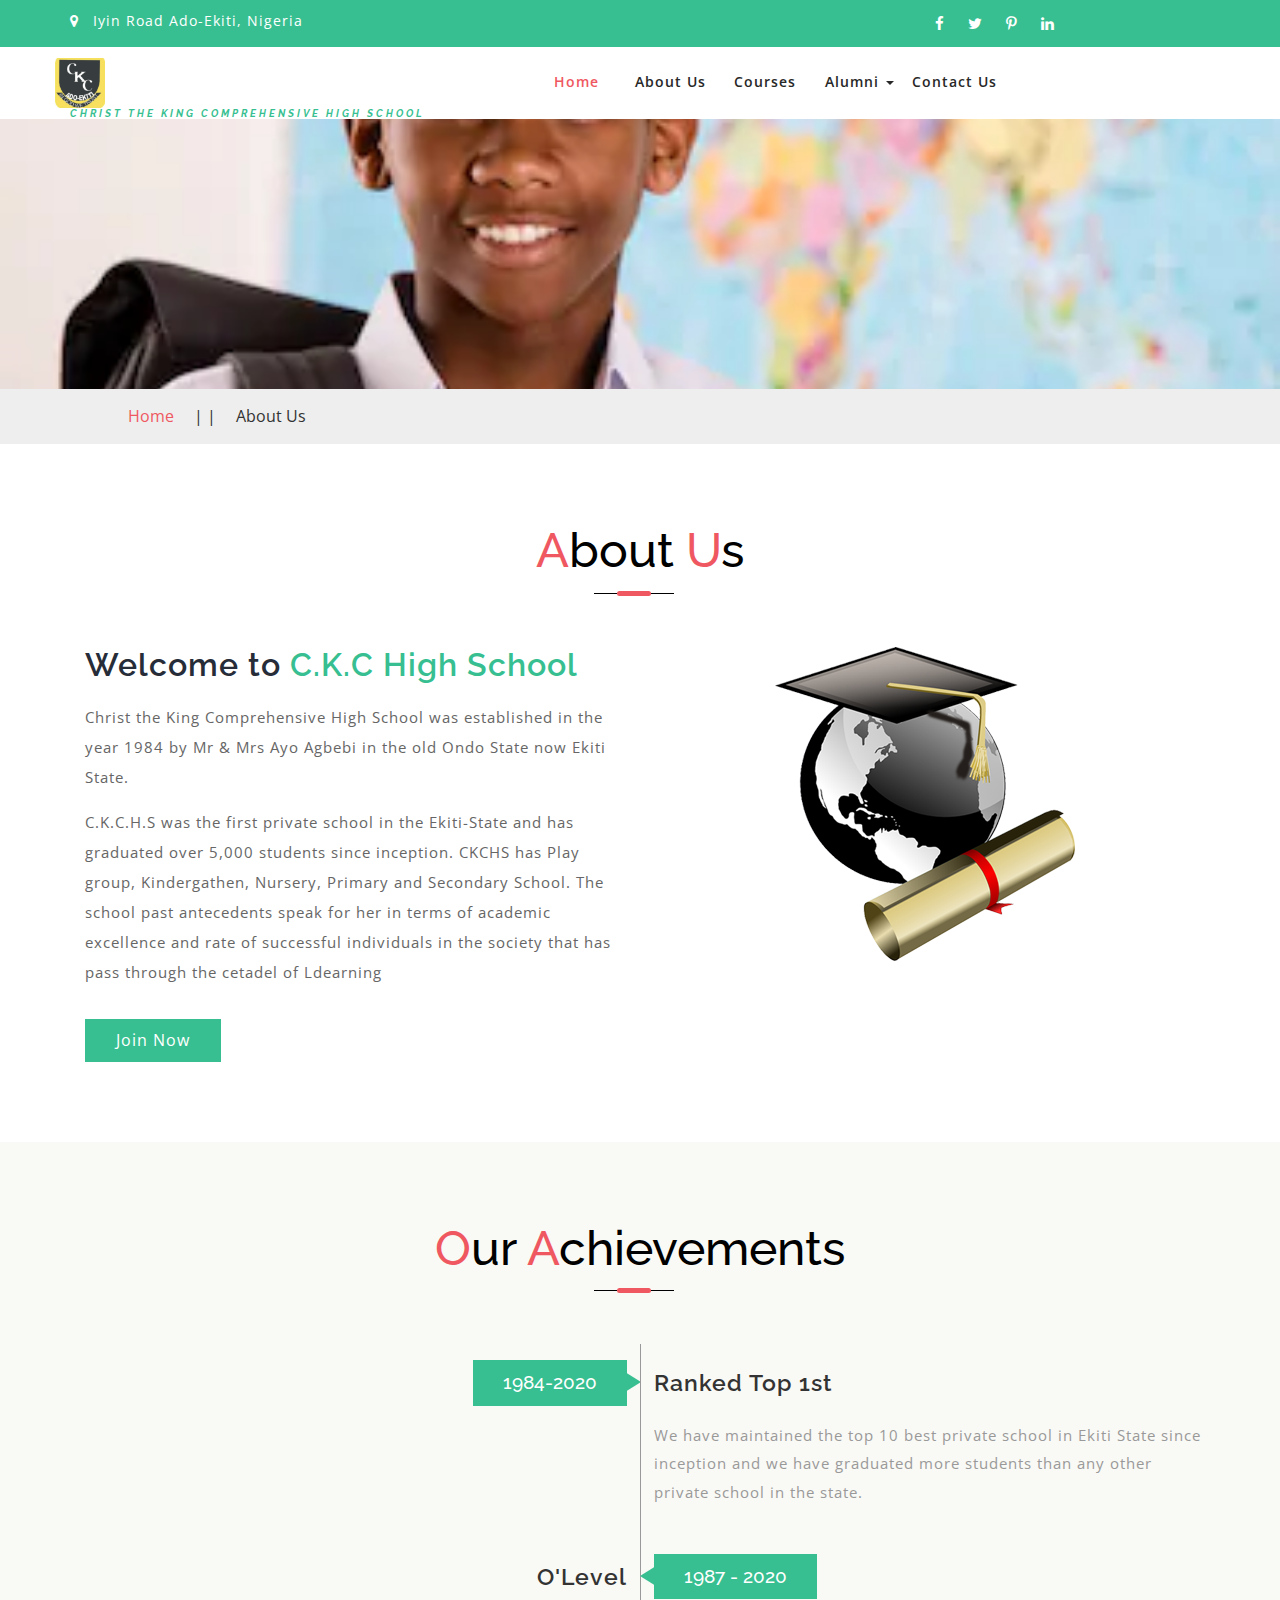
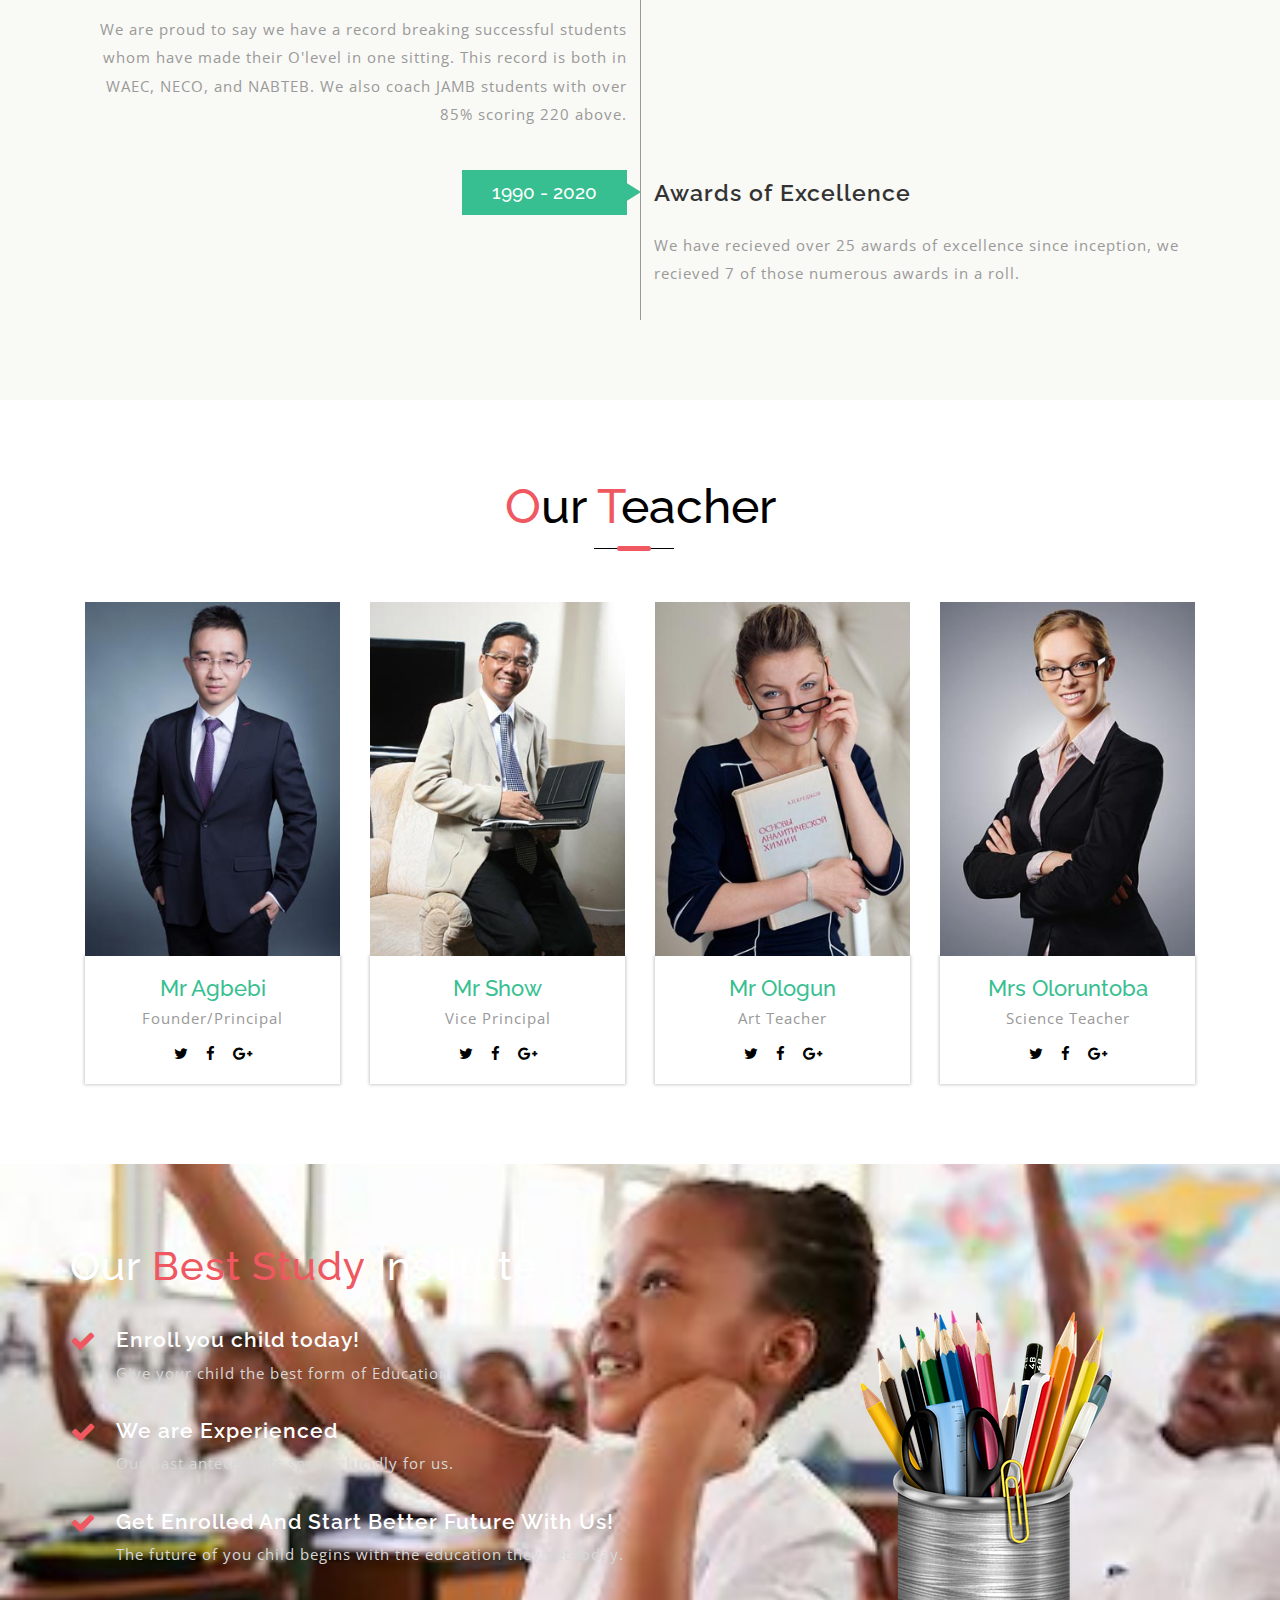
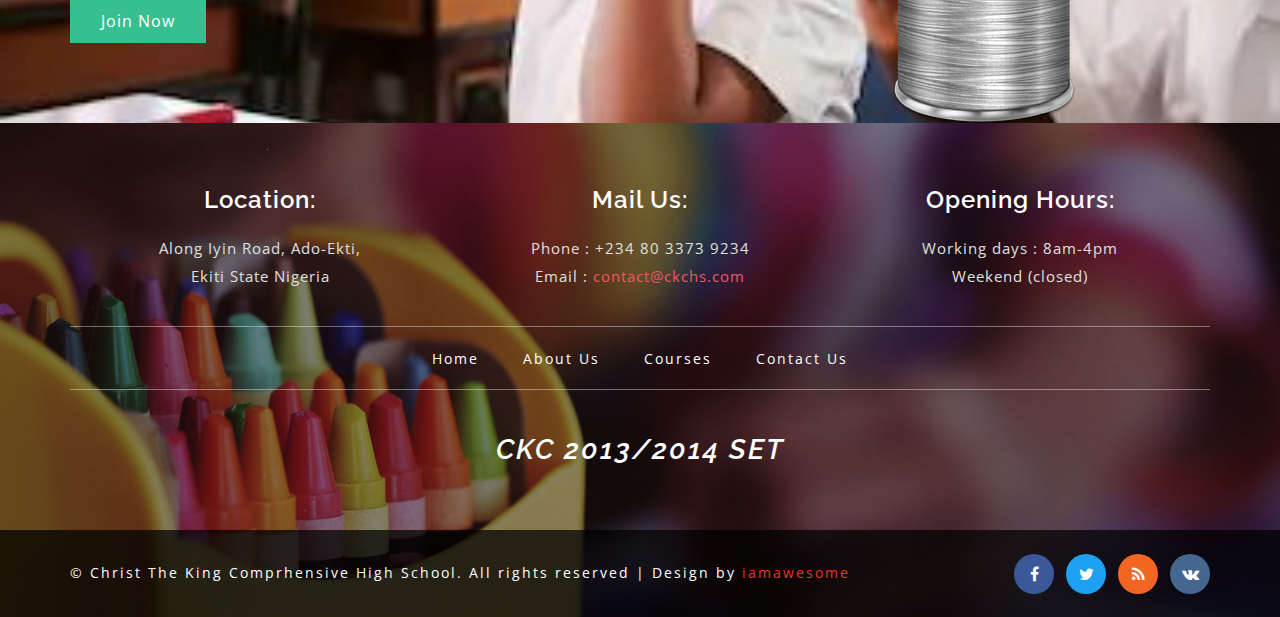
<file: about.html>
<!--
Author: W3layouts
Author URL: http://w3layouts.com
License: Creative Commons Attribution 3.0 Unported
License URL: http://creativecommons.org/licenses/by/3.0/
-->
<!DOCTYPE html>
<html lang="zxx">

<head>
	<title>CKCHS</title>
	<!-- meta-tags -->
	<meta name="viewport" content="width=device-width, initial-scale=1">
	<meta http-equiv="Content-Type" content="text/html; charset=utf-8" />
	<meta name="keywords" content="Soft Responsive web template, Bootstrap Web Templates, Flat Web Templates, Android Compatible web template, 
Smartphone Compatible web template, free webdesigns for Nokia, Samsung, LG, SonyEricsson, Motorola web design" />
	<script>
		addEventListener("load", function () {
			setTimeout(hideURLbar, 0);
		}, false);

		function hideURLbar() {
			window.scrollTo(0, 1);
		}
	</script>
	<!-- //meta-tags -->
	<link href="css/bootstrap.css" rel="stylesheet" type="text/css" media="all" />
	<link href="css/style.css" rel="stylesheet" type="text/css" media="all" />
	<!-- font-awesome -->
	<link href="css/font-awesome.css" rel="stylesheet">
	<!-- fonts -->
	<link href="//fonts.googleapis.com/css?family=Raleway:100,100i,200,200i,300,300i,400,400i,500,500i,600,600i,700,700i,800,800i,900,900i"
	    rel="stylesheet">
	<link href="//fonts.googleapis.com/css?family=Open+Sans:300,300i,400,400i,600,600i,700,700i,800,800i" rel="stylesheet">
</head>

<body>
	<!-- header -->
	<div class="header-top">
		<div class="container">
			<div class="bottom_header_left">
				<p>
					<span class="fa fa-map-marker" aria-hidden="true"></span>Iyin Road Ado-Ekiti, Nigeria
				</p>
			</div>
			<div class="bottom_header_right">
				<div class="bottom-social-icons">
					<a class="facebook" href="#">
						<span class="fa fa-facebook"></span>
					</a>
					<a class="twitter" href="#">
						<span class="fa fa-twitter"></span>
					</a>
					<a class="pinterest" href="#">
						<span class="fa fa-pinterest-p"></span>
					</a>
					<a class="linkedin" href="#">
						<span class="fa fa-linkedin"></span>
					</a>
				</div>
				
				<div class="clearfix"> </div>
			</div>
			<div class="clearfix"> </div>
		</div>
	</div>
	<div class="header">
		<div class="content white">
			<nav class="navbar navbar-default">
				<div class="container">
					<div class="navbar-header">
						<button type="button" class="navbar-toggle" data-toggle="collapse" data-target="#bs-example-navbar-collapse-1">
							<span class="sr-only">Toggle navigation</span>
							<span class="icon-bar"></span>
							<span class="icon-bar"></span>
							<span class="icon-bar"></span>
						</button>
						<a class="navbar-brand" href="index.html">
								<h1>
								<!--<span class="fa fa-leanpub" aria-hidden="true"></span> -->
								<img src="images/ckc.jpg" alt="ckc logo" height="50px" width="50px">
								
								<label><strong>CHRIST THE KING COMPREHENSIVE HIGH SCHOOL</strong></label>
							</h1>
						</a>
						</a>
					</div>
					<!--/.navbar-header-->
					<div class="collapse navbar-collapse" id="bs-example-navbar-collapse-1">
						<nav class="link-effect-2" id="link-effect-2">
							<ul class="nav navbar-nav">
								<li class="active">
									<a href="./index.html" class="effect-3">Home</a>
								</li>
								<li>
									<a href="./about.html" class="effect-3">About Us</a>
								</li>
								<li>
									<a href="./courses.html" class="effect-3">Courses</a>
								</li>
								
								<li class="dropdown">
									<a href="#" class="dropdown-toggle" data-toggle="dropdown">Alumni
										<span class="caret"></span>
									</a>
									<ul class="dropdown-menu" role="menu">
										<li>
											<a href="./gallery.html" class="effect-3">CKC 2013/2014 SET</a>
										</li>
										<li>
											<a href="#">CKC 2014/2015 SET</a>
										</li>
									</ul>
								</li>
								
								<li>
									<a href="./contact.html" class="effect-3">Contact Us</a>
								</li>
							</ul>
						</nav>
					</div>
					<!--/.navbar-collapse-->
					<!--/.navbar-->
				</div>
			</nav>
		</div>
	</div>
	<!-- banner -->
	<div class="inner_page_agile">

	</div>
	<!--//banner -->
	<!-- short -->
	<div class="services-breadcrumb">
		<div class="inner_breadcrumb">
			<ul class="short_ls">
				<li>
					<a href="./index.html">Home</a>
					<span>| |</span>
				</li>
				<li>About Us</li>
			</ul>
		</div>
	</div>
	<!-- //short-->
	<!-- about -->
	<div class="about-sec" id="about">
		<div class="container">
			<div class="title-div">
				<h3 class="tittle">
					<span>A</span>bout
					<span>U</span>s
				</h3>
				<div class="tittle-style">

				</div>
			</div>
			<div class="about-sub">
				<div class="col-md-6 about_bottom_left">
					<h4>Welcome to
						<span>C.K.C High School</span>
					</h4>
					<p> Christ the King Comprehensive High School was established in the year 1984 by Mr & Mrs Ayo Agbebi in the old Ondo State now Ekiti State.</p>
					<p>C.K.C.H.S was the first private school in the Ekiti-State and has graduated over 5,000 students since inception. CKCHS has 
						Play group, Kindergathen, Nursery, Primary and Secondary School. The school past antecedents speak for her in terms of academic
						excellence and rate of successful individuals in the society that has pass through the cetadel of Ldearning
					</p>
					<a class="button-style" href="#">Join Now</a>
				</div>
				<!-- Stats-->
				<div class="col-md-6 about2-info">
					<img src="images/graduate.png" alt="" />
				</div>
				<!-- //Stats -->
				<div class="clearfix"> </div>
			</div>
		</div>
	</div>
	<!-- //about -->
	<!-- Achievements -->
	<div class="aitsresumethree">
		<div class="container">
			<div class="title-div">
				<h3 class="tittle">
					<span>O</span>ur
					<span>A</span>chievements
				</h3>
				<div class="tittle-style">

				</div>
			</div>
			<div class="load_more">
				<ul id="myList">
					<li class="aitsaitsresumewthreeli-1">
						<div class="l_g">
							<div class="l_g_r g_r">
								<div class="work">
									<div class="work-info">
										<div class="col-xs-6 work-grid work-left">
											<h4>1984-2020</h4>
										</div>
										<div class="col-xs-6 work-grid work-right">
											<h5>Ranked Top 1st</h5>
											<p>We have maintained the top 10 best private school in Ekiti State since inception
												and we have graduated more students than any other private school in the state. </p>
										</div>
										<div class="clearfix"> </div>
									</div>
									<div class="work-info">
										<div class="col-xs-6 work-grid work-right work-right2">
											<h4>1987 - 2020</h4>
										</div>
										<div class="col-xs-6 work-grid work-left work-left2">
											<h5>O'Level</h5>
											<p> We are proud to say we have a record breaking successful students whom have made their O'level in
												one sitting. This record is both in WAEC, NECO, and NABTEB. We also coach JAMB students with over
											85% scoring 220 above. </p>
										</div>
										<div class="clearfix"> </div>
									</div>
									<div class="work-info">
										<div class="col-xs-6 work-grid work-left">
											<h4>1990 - 2020</h4>
										</div>
										<div class="col-xs-6 work-grid work-right">
											<h5 class="comp"> Awards of Excellence</h5>
											<p> We have recieved over 25 awards of excellence since inception, we recieved 7 of those numerous awards in a roll. </p>
										</div>
										<div class="clearfix"> </div>
									</div>
								</div>
							</div>
						</div>
					</li>
				</ul>
			</div>
		</div>
	</div>
	<!-- //Achievements -->
	<!-- about-team -->
	<div class="team">
		<div class="container">
			<div class="title-div">
				<h3 class="tittle">
					<span>O</span>ur
					<span>T</span>eacher
				</h3>
				<div class="tittle-style">

				</div>
			</div>
			<div class="team-row-agileinfo">
				<div class="col-md-3 col-sm-6 col-xs-6 team-grids">
					<div class="thumbnail team-agileits">
						<img src="images/t1.jpg" class="img-responsive" alt="" />
						<div class="effectd-caption">
							<h4>Mr Agbebi</h4>
							<p>Founder/Principal</p>
							<div class="social-lsicon">
								<a href="#" class="social-button twitter">
									<span class="fa fa-twitter"></span>
								</a>
								<a href="#" class="social-button facebook">
									<span class="fa fa-facebook"></span>
								</a>
								<a href="#" class="social-button google">
									<span class="fa fa-google-plus"></span>
								</a>
							</div>
						</div>
					</div>
				</div>
				<div class="col-md-3 col-sm-6 col-xs-6 team-grids">
					<div class="thumbnail team-agileits">
						<img src="images/t2.jpg" class="img-responsive" alt="" />
						<div class="effectd-caption">
							<h4>Mr Show</h4>
							<p>Vice Principal</p>
							<div class="social-lsicon">
								<a href="#" class="social-button twitter">
									<span class="fa fa-twitter"></span>
								</a>
								<a href="#" class="social-button facebook">
									<span class="fa fa-facebook"></span>
								</a>
								<a href="#" class="social-button google">
									<span class="fa fa-google-plus"></span>
								</a>
							</div>
						</div>
					</div>
				</div>
				<div class="col-md-3 col-sm-6 col-xs-6 team-grids">
					<div class="thumbnail team-agileits">
						<img src="images/t3.jpg" class="img-responsive" alt="" />
						<div class="effectd-caption">
							<h4>Mr Ologun</h4>
							<p>Art Teacher</p>
							<div class="social-lsicon">
								<a href="#" class="social-button twitter">
									<span class="fa fa-twitter"></span>
								</a>
								<a href="#" class="social-button facebook">
									<span class="fa fa-facebook"></span>
								</a>
								<a href="#" class="social-button google">
									<span class="fa fa-google-plus"></span>
								</a>
							</div>
						</div>
					</div>
				</div>
				<div class="col-md-3 col-sm-6 col-xs-6 team-grids">
					<div class="thumbnail team-agileits">
						<img src="images/t4.jpg" class="img-responsive" alt="" />
						<div class="effectd-caption">
							<h4>Mrs Oloruntoba</h4>
							<p> Science Teacher</p>
							<div class="social-lsicon">
								<a href="#" class="social-button twitter">
									<span class="fa fa-twitter"></span>
								</a>
								<a href="#" class="social-button facebook">
									<span class="fa fa-facebook"></span>
								</a>
								<a href="#" class="social-button google">
									<span class="fa fa-google-plus"></span>
								</a>
							</div>
						</div>
					</div>
				</div>
				<div class="clearfix"> </div>
			</div>
		</div>
	</div>
	<!-- //about-team -->
	<!-- middle section -->
	<div class="middle-sec-agile">
		<div class="container">
			<h4>Our
				<span>Best Study</span> Institute</h4>
			<ul>
				<li>
					<div class="midle-left-w3l">
						<span class="fa fa-check" aria-hidden="true"></span>
					</div>
					<div class="middle-right">
						<h5>Enroll you child today!</h5>
						<p>Give your child the best form of Education </p>
					</div>
					<div class="clearfix"></div>
				</li>
				<li>
					<div class="midle-left-w3l">
						<span class="fa fa-check" aria-hidden="true"></span>
					</div>
					<div class="middle-right">
						<h5>We are Experienced</h5>
						<p>Our past antecedents speaks lucidly for us.</p>
					</div>
					<div class="clearfix"></div>
				</li>
				<li>
					<div class="midle-left-w3l">
						<span class="fa fa-check" aria-hidden="true"></span>
					</div>
					<div class="middle-right">
						<h5>Get Enrolled And Start Better Future With Us!</h5>
						<p>The future of you child begins with the education they get today.</p>
					</div>
					<div class="clearfix"></div>
				</li>
			</ul>
			<a class="button-style" href="#">Join Now</a>
		</div>
					<div class="clearfix"></div>
			
		<div class="pencil-img">
			<img src="images/bg5.png" alt="" />
		</div>
	</div>
	<!-- //middle section -->
	<!-- news -->
	
						<div class="clearfix"> </div>
					</div>
					<div class="clearfix"> </div>
				</div>
			</div>
		</div>
	</div>
	<!-- modal -->
	
	<!-- footer -->
	<div class="mkl_footer">
		<div class="sub-footer">
			<div class="container">
				<div class="mkls_footer_grid">
					<div class="col-xs-4 mkls_footer_grid_left">
						<h4>Location:</h4>
						<p>Along Iyin Road, Ado-Ekti,
							<br> Ekiti State Nigeria</p>
					</div>
					<div class="col-xs-4 mkls_footer_grid_left">
						<h4>Mail Us:</h4>
						<p>
							<span>Phone : </span>+234 80 3373 9234</p>
						<p>
							<span>Email : </span>
							<a href="mailto:contact@ckchs.com">contact@ckchs.com</a>
						</p>
					</div>
					<div class="col-xs-4 mkls_footer_grid_left">
						<h4>Opening Hours:</h4>
						<p>Working days : 8am-4pm</p>
						<p>Weekend
							<span>(closed)</span>
						</p>
					</div>
					<div class="clearfix"> </div>
				</div>
				<div class="botttom-nav-allah">
					<ul>
						<li>
							<a href="./index.html">Home</a>
						</li>
						<li>
							<a href="./about.html">About Us</a>
						</li>
						<li>
							<a href="./courses.html">Courses</a>
						</li>
					
						<li>
							<a href="./contact.html">Contact Us</a>
						</li>
					</ul>
				</div>
				<!-- footer-button-info -->
				<div class="footer-middle-thanks">
					<h2>CKC 2013/2014 SET</h2>
				</div>
				<!-- footer-button-info -->
			</div>
		</div>
		<div class="footer-copy-right">
			<div class="container">
				<div class="allah-copy">
					<p>© Christ The King Comprhensive High School. All rights reserved | Design by
						<a href="#">iamawesome</a>
					</p>
				</div>
				<div class="footercopy-social">
					<ul>
						<li>
							<a href="#">
								<span class="fa fa-facebook"></span>
							</a>
						</li>
						<li>
							<a href="#">
								<span class="fa fa-twitter"></span>
							</a>
						</li>
						<li>
							<a href="#">
								<span class="fa fa-rss"></span>
							</a>
						</li>
						<li>
							<a href="#">
								<span class="fa fa-vk"></span>
							</a>
						</li>
					</ul>
				</div>
				<div class="clearfix"></div>
			</div>
		</div>
	</div>
	<!--/footer -->

	<!-- js files -->
	<!-- js -->
	<script src="js/jquery-2.1.4.min.js"></script>
	<!-- bootstrap -->
	<script src="js/bootstrap.js"></script>
	<!-- stats numscroller-js-file -->
	<script src="js/numscroller-1.0.js"></script>
	<!-- //stats numscroller-js-file -->
	<!-- smooth scrolling -->
	<script src="js/SmoothScroll.min.js"></script>
	<script src="js/move-top.js"></script>
	<script src="js/easing.js"></script>
	<!-- here stars scrolling icon -->
	<script>
		$(document).ready(function () {
			/*
				var defaults = {
				containerID: 'toTop', // fading element id
				containerHoverID: 'toTopHover', // fading element hover id
				scrollSpeed: 1200,
				easingType: 'linear' 
				};
			*/

			$().UItoTop({
				easingType: 'easeOutQuart'
			});

		});
	</script>
	<!-- //here ends scrolling icon -->
	<!-- smooth scrolling -->
	<!-- //js-files -->

</body>

</html>
</file>
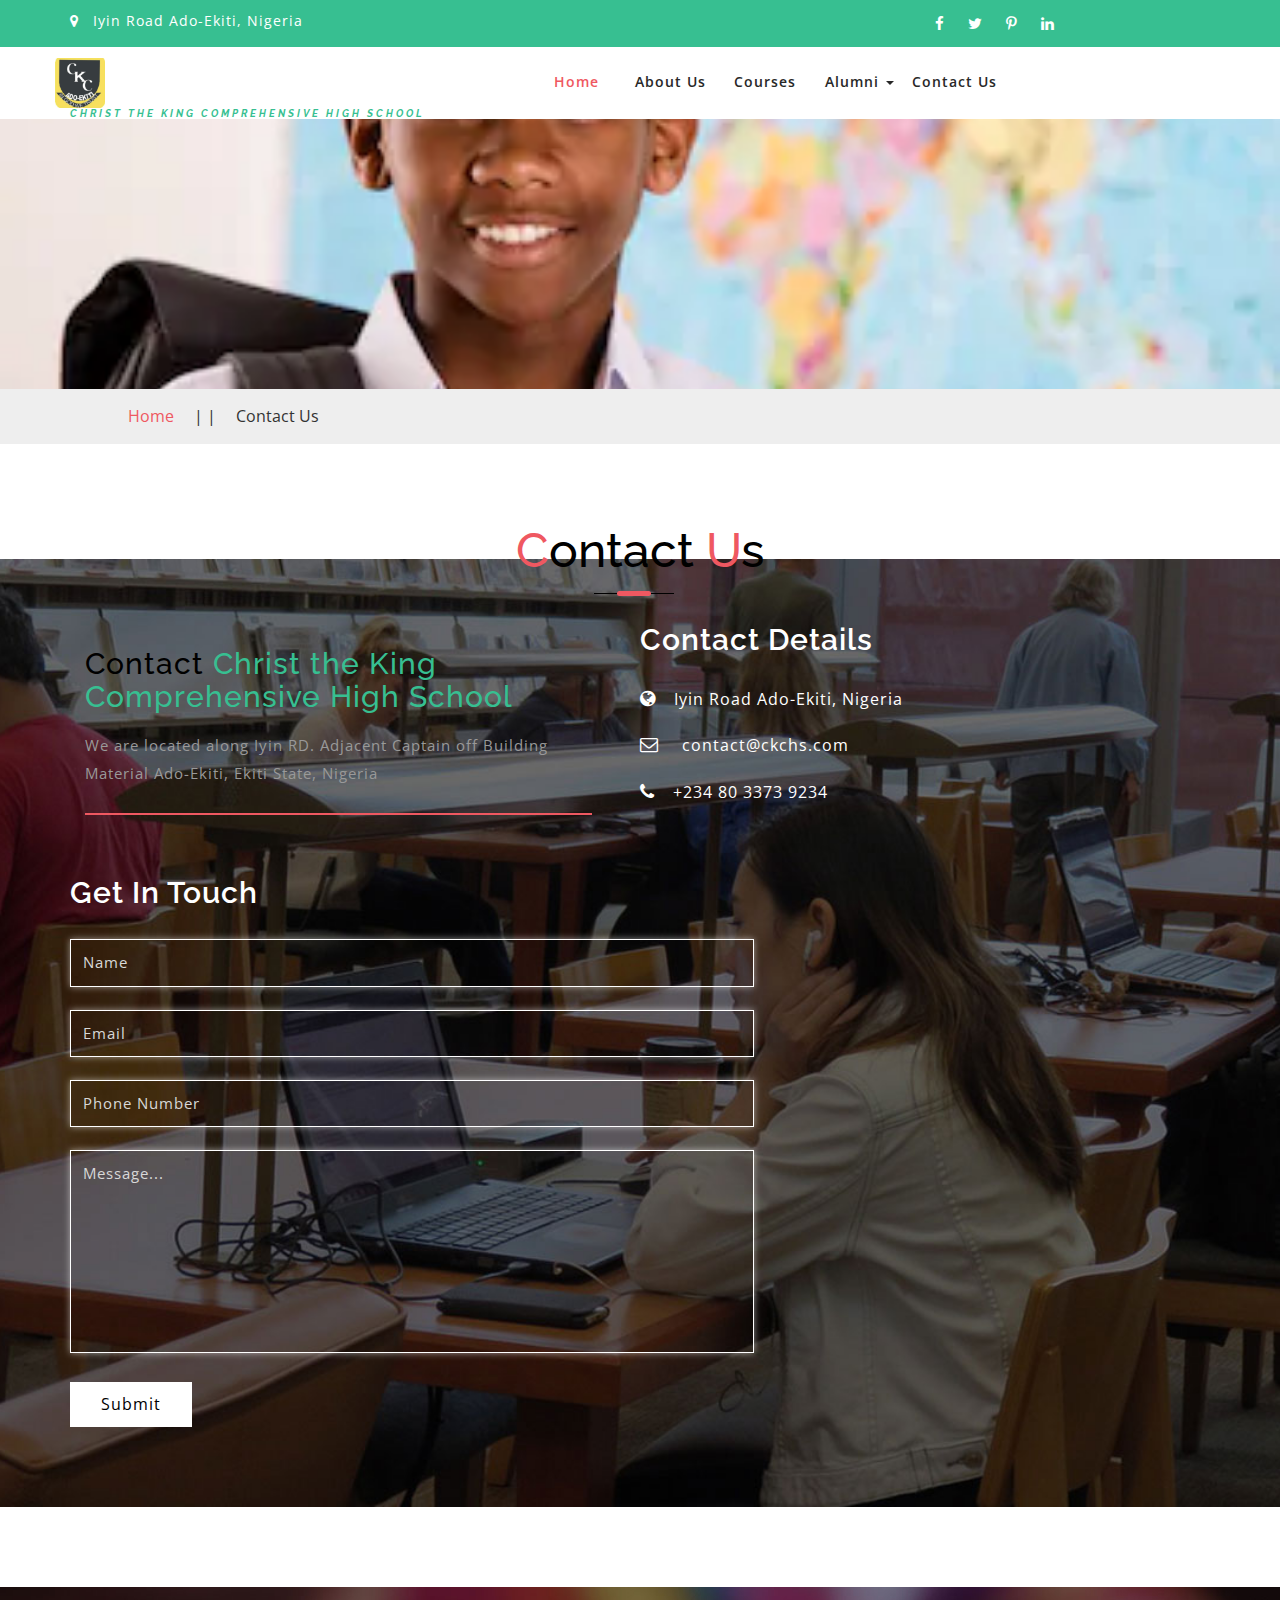
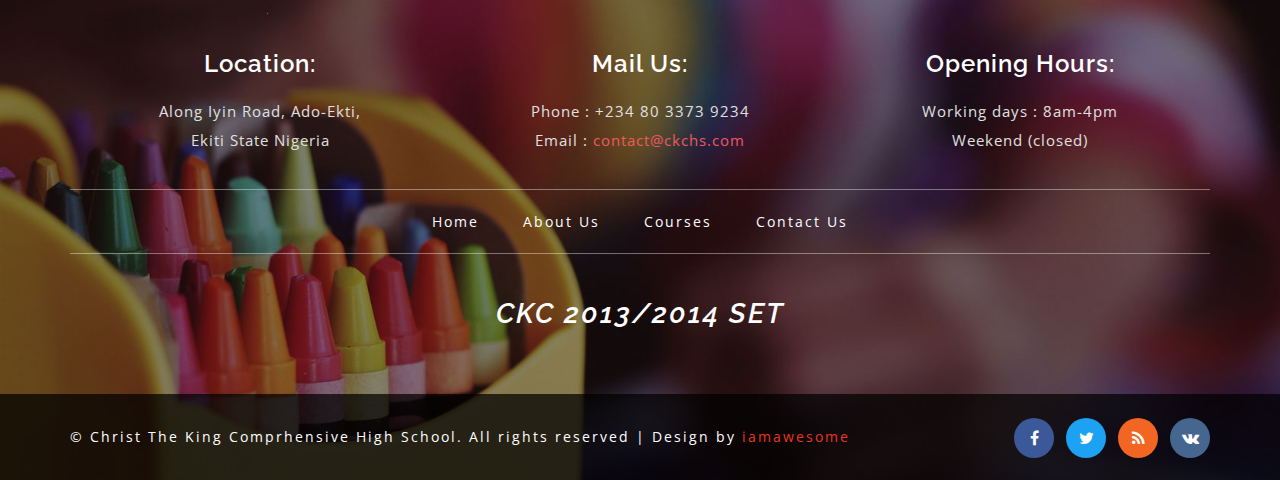
<file: contact.html>
<!--
Author: W3layouts
Author URL: http://w3layouts.com
License: Creative Commons Attribution 3.0 Unported
License URL: http://creativecommons.org/licenses/by/3.0/
-->
<!DOCTYPE html>
<html lang="zxx">

<head>
	<title>CKCHS</title>
	<!-- meta-tags -->
	<meta name="viewport" content="width=device-width, initial-scale=1">
	<meta http-equiv="Content-Type" content="text/html; charset=utf-8" />
	<meta name="keywords" content="Soft Responsive web template, Bootstrap Web Templates, Flat Web Templates, Android Compatible web template, 
Smartphone Compatible web template, free webdesigns for Nokia, Samsung, LG, SonyEricsson, Motorola web design" />
	<script>
		addEventListener("load", function () {
			setTimeout(hideURLbar, 0);
		}, false);

		function hideURLbar() {
			window.scrollTo(0, 1);
		}
	</script>
	<!-- //meta-tags -->
	<link href="css/bootstrap.css" rel="stylesheet" type="text/css" media="all" />
	<link href="css/style.css" rel="stylesheet" type="text/css" media="all" />
	<!-- font-awesome -->
	<link href="css/font-awesome.css" rel="stylesheet">
	<!-- fonts -->
	<link href="//fonts.googleapis.com/css?family=Raleway:100,100i,200,200i,300,300i,400,400i,500,500i,600,600i,700,700i,800,800i,900,900i"
	    rel="stylesheet">
	<link href="//fonts.googleapis.com/css?family=Open+Sans:300,300i,400,400i,600,600i,700,700i,800,800i" rel="stylesheet">
</head>

<body>
	<!-- header -->
	<div class="header-top">
		<div class="container">
			<div class="bottom_header_left">
				<p>
					<span class="fa fa-map-marker" aria-hidden="true"></span>Iyin Road Ado-Ekiti, Nigeria
				</p>
			</div>
			<div class="bottom_header_right">
				<div class="bottom-social-icons">
					<a class="facebook" href="#">
						<span class="fa fa-facebook"></span>
					</a>
					<a class="twitter" href="#">
						<span class="fa fa-twitter"></span>
					</a>
					<a class="pinterest" href="#">
						<span class="fa fa-pinterest-p"></span>
					</a>
					<a class="linkedin" href="#">
						<span class="fa fa-linkedin"></span>
					</a>
				</div>
				
				<div class="clearfix"> </div>
			</div>
			<div class="clearfix"> </div>
		</div>
	</div>
	<div class="header">
		<div class="content white">
			<nav class="navbar navbar-default">
				<div class="container">
					<div class="navbar-header">
						<button type="button" class="navbar-toggle" data-toggle="collapse" data-target="#bs-example-navbar-collapse-1">
							<span class="sr-only">Toggle navigation</span>
							<span class="icon-bar"></span>
							<span class="icon-bar"></span>
							<span class="icon-bar"></span>
						</button>
						<a class="navbar-brand" href="index.html">
								<h1>
								<!--<span class="fa fa-leanpub" aria-hidden="true"></span> -->
								<img src="images/ckc.jpg" alt="ckc logo" height="50px" width="50px">
								
								<label><strong>CHRIST THE KING COMPREHENSIVE HIGH SCHOOL</strong></label>
							</h1>
						</a>
						</a>
					</div>
					<!--/.navbar-header-->
					<div class="collapse navbar-collapse" id="bs-example-navbar-collapse-1">
						<nav class="link-effect-2" id="link-effect-2">
							<ul class="nav navbar-nav">
								<li class="active">
									<a href="./index.html" class="effect-3">Home</a>
								</li>
								<li>
									<a href="./about.html" class="effect-3">About Us</a>
								</li>
								<li>
									<a href="./courses.html" class="effect-3">Courses</a>
								</li>
								
								<li class="dropdown">
									<a href="#" class="dropdown-toggle" data-toggle="dropdown">Alumni
										<span class="caret"></span>
									</a>
									<ul class="dropdown-menu" role="menu">
										<li>
											<a href="./gallery.html" class="effect-3">CKC 2013/2014 SET</a>
										</li>
										<li>
											<a href="#">CKC 2014/2015 SET</a>
										</li>
									</ul>
								</li>
								
								<li>
									<a href="./contact.html" class="effect-3">Contact Us</a>
								</li>
							</ul>
						</nav>
					</div>
					<!--/.navbar-collapse-->
					<!--/.navbar-->
				</div>
			</nav>
		</div>
	</div>
	<!-- banner -->
	<div class="inner_page_agile">

	</div>
	<!--//banner -->
	<!-- short-->
	<div class="services-breadcrumb">
		<div class="inner_breadcrumb">
			<ul class="short_ls">
				<li>
					<a href="./index.html">Home</a>
					<span>| |</span>
				</li>
				<li>Contact Us</li>
			</ul>
		</div>
	</div>
	<!-- //short-->
	<!-- contact -->
	<div class="contact">
		<div class="container">
			<div class="title-div">
				<h3 class="tittle">
					<span>C</span>ontact
					<span>U</span>s
				</h3>
				<div class="tittle-style">

				</div>
			</div>
			<div class="contact-row">
				<div class="col-md-6 contact-text1">
					<h4>Contact 
						<span>Christ the King Comprehensive High School  </span>
					</h4>
					<p>
						We are located along Iyin RD. Adjacent Captain off Building Material Ado-Ekiti, Ekiti State, Nigeria
					</p>
				</div>
				
				<div class="clearfix"></div>
			</div>
		</div>
	</div>
	<div class="contact-lsleft">
		<div class="container">
			<div class="address-grid">
				<h4>Contact Details</h4>
				<ul class="w3_address">
					<li>
						<span class="fa fa-globe" aria-hidden="true"></span>Iyin Road Ado-Ekiti, Nigeria
					</li>
					<li>
						<span class="fa fa-envelope-o" aria-hidden="true"></span>
						<a href="mailto:contact@ckchs.com">contact@ckchs.com</a>
					</li>
					<li>
						<span class="fa fa-phone" aria-hidden="true"></span>+234 80 3373 9234
					</li>
				</ul>
			</div>
			<div class="contact-grid agileits">
				<h4>Get In Touch</h4>
				<form action="#" method="post">
					<div class="">
						<input type="text" name="Name" placeholder="Name" required="">
					</div>
					<div class="">
						<input type="email" name="Email" placeholder="Email" required="">
					</div>
					<div class="">
						<input type="text" name="Phone Number" placeholder="Phone Number" required="">
					</div>
					<div class="">
						<textarea name="Message" placeholder="Message..." required=""></textarea>
					</div>
					<input type="submit" value="Submit">
				</form>
			</div>
		</div>
	</div>
	<!-- //contact -->


	<!-- footer -->
	<div class="mkl_footer">
		<div class="sub-footer">
			<div class="container">
				<div class="mkls_footer_grid">
					<div class="col-xs-4 mkls_footer_grid_left">
						<h4>Location:</h4>
						<p>Along Iyin Road, Ado-Ekti,
							<br> Ekiti State Nigeria</p>
					</div>
					<div class="col-xs-4 mkls_footer_grid_left">
						<h4>Mail Us:</h4>
						<p>
							<span>Phone : </span>+234 80 3373 9234</p>
						<p>
							<span>Email : </span>
							<a href="mailto:contact@ckchs.com">contact@ckchs.com</a>
						</p>
					</div>
					<div class="col-xs-4 mkls_footer_grid_left">
						<h4>Opening Hours:</h4>
						<p>Working days : 8am-4pm</p>
						<p>Weekend
							<span>(closed)</span>
						</p>
					</div>
					<div class="clearfix"> </div>
				</div>
				<div class="botttom-nav-allah">
					<ul>
						<li>
							<a href="./index.html">Home</a>
						</li>
						<li>
							<a href="./about.html">About Us</a>
						</li>
						<li>
							<a href="./courses.html">Courses</a>
						</li>
					
						<li>
							<a href="./contact.html">Contact Us</a>
						</li>
					</ul>
				</div>
				<!-- footer-button-info -->
				<div class="footer-middle-thanks">
					<h2>CKC 2013/2014 SET</h2>
				</div>
				<!-- footer-button-info -->
			</div>
		</div>
		<div class="footer-copy-right">
			<div class="container">
				<div class="allah-copy">
					<p>© Christ The King Comprhensive High School. All rights reserved | Design by
						<a href="#">iamawesome</a>
					</p>
				</div>
				<div class="footercopy-social">
					<ul>
						<li>
							<a href="#">
								<span class="fa fa-facebook"></span>
							</a>
						</li>
						<li>
							<a href="#">
								<span class="fa fa-twitter"></span>
							</a>
						</li>
						<li>
							<a href="#">
								<span class="fa fa-rss"></span>
							</a>
						</li>
						<li>
							<a href="#">
								<span class="fa fa-vk"></span>
							</a>
						</li>
					</ul>
				</div>
				<div class="clearfix"></div>
			</div>
		</div>
	</div>
	<!--/footer -->

	<!-- js files -->
	<!-- js -->
	<script src="js/jquery-2.1.4.min.js"></script>
	<!-- bootstrap -->
	<script src="js/bootstrap.js"></script>
	<!-- smooth scrolling -->
	<script src="js/SmoothScroll.min.js"></script>
	<script src="js/move-top.js"></script>
	<script src="js/easing.js"></script>
	<!-- here stars scrolling icon -->
	<script>
		$(document).ready(function () {
			/*
				var defaults = {
				containerID: 'toTop', // fading element id
				containerHoverID: 'toTopHover', // fading element hover id
				scrollSpeed: 1200,
				easingType: 'linear' 
				};
			*/

			$().UItoTop({
				easingType: 'easeOutQuart'
			});

		});
	</script>
	<!-- //here ends scrolling icon -->
	<!-- smooth scrolling -->
	<!-- //js-files -->

</body>

</html>
</file>
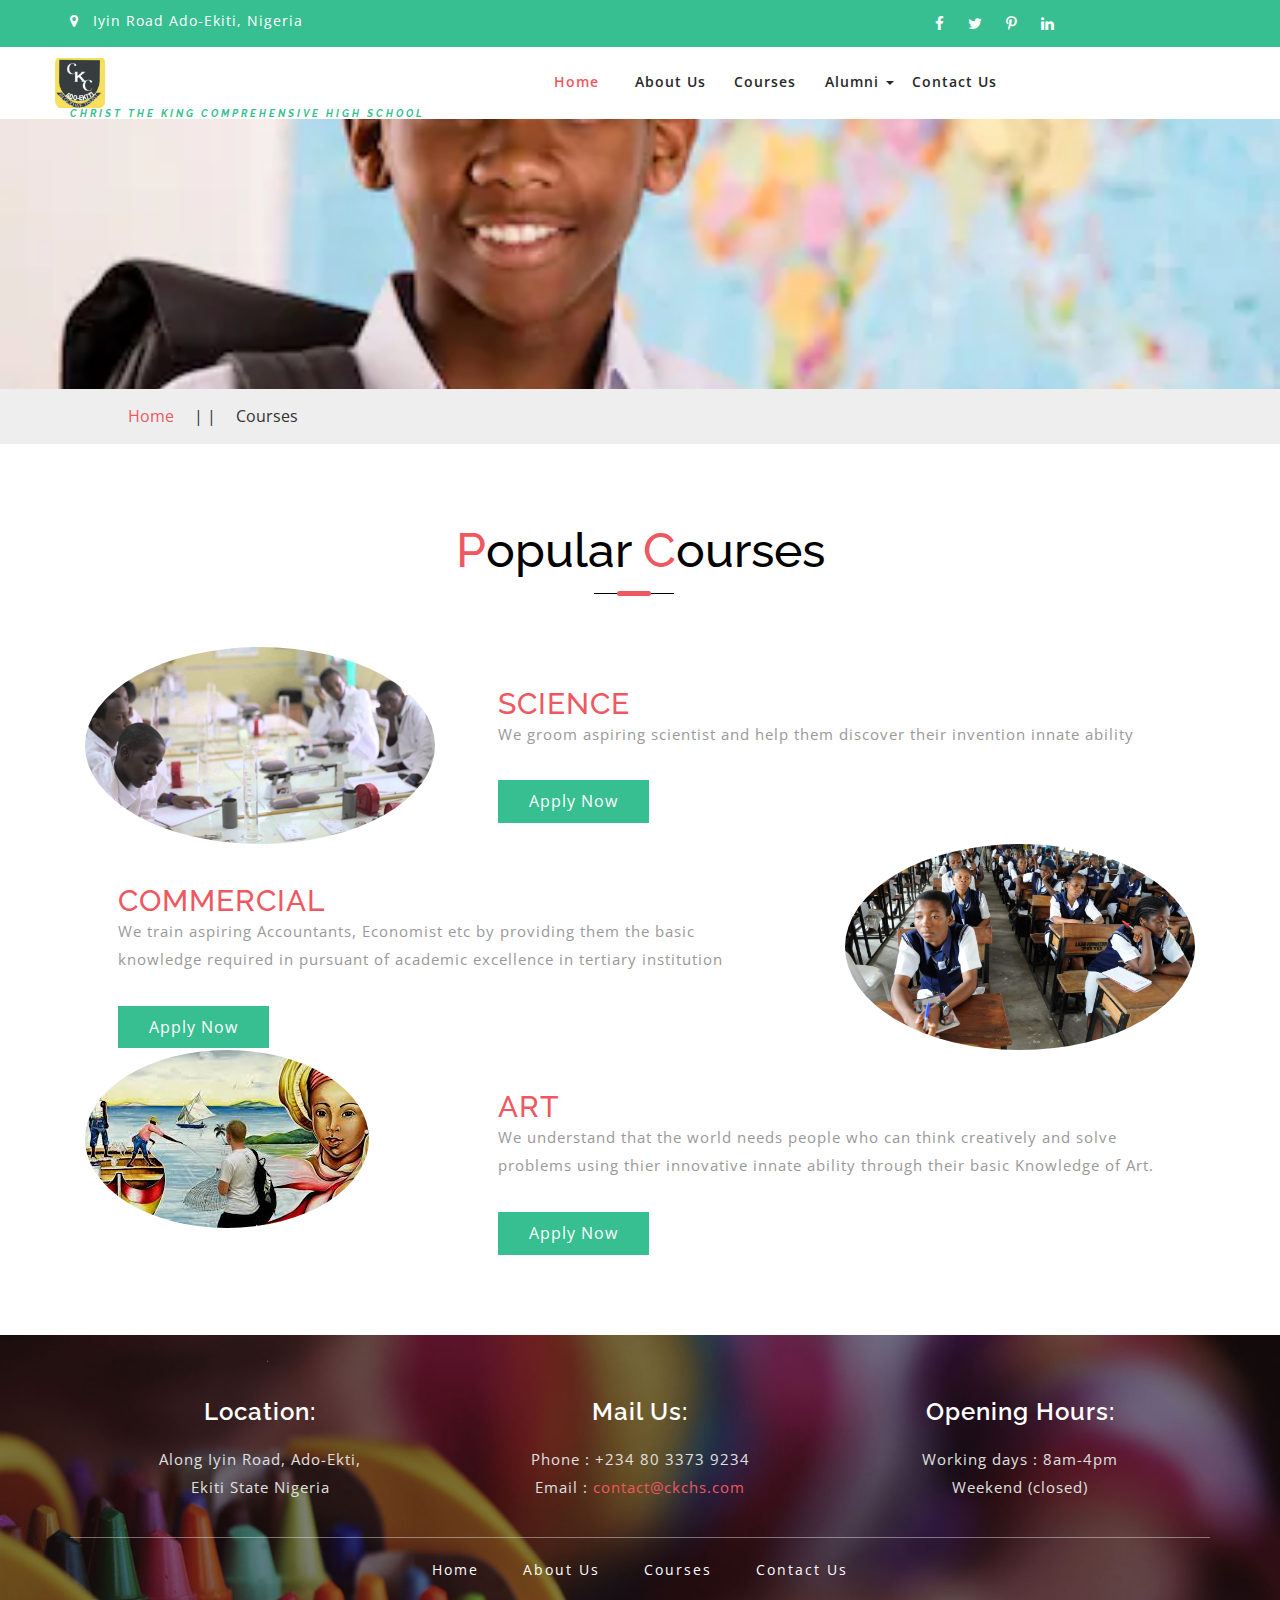
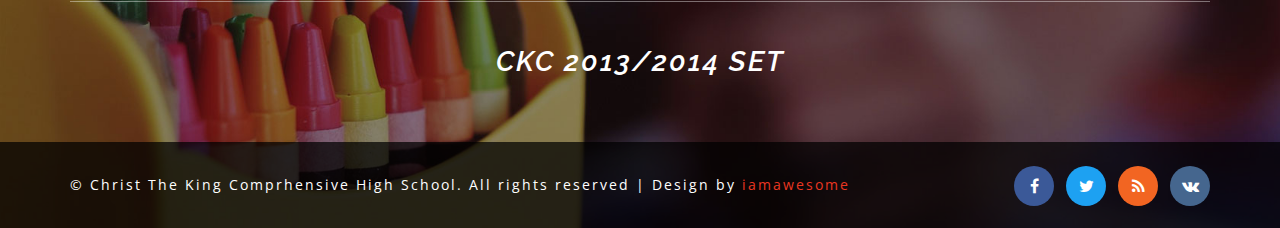
<file: courses.html>
<!--
Author: W3layouts
Author URL: http://w3layouts.com
License: Creative Commons Attribution 3.0 Unported
License URL: http://creativecommons.org/licenses/by/3.0/
-->
<!DOCTYPE html>
<html lang="zxx">

<head>
	<title>CKCHS</title>
	<!-- meta-tags -->
	<meta name="viewport" content="width=device-width, initial-scale=1">
	<meta http-equiv="Content-Type" content="text/html; charset=utf-8" />
	<meta name="keywords" content="Soft Responsive web template, Bootstrap Web Templates, Flat Web Templates, Android Compatible web template, 
Smartphone Compatible web template, free webdesigns for Nokia, Samsung, LG, SonyEricsson, Motorola web design" />
	<script>
		addEventListener("load", function () {
			setTimeout(hideURLbar, 0);
		}, false);

		function hideURLbar() {
			window.scrollTo(0, 1);
		}
	</script>
	<!-- //meta-tags -->
	<link href="css/bootstrap.css" rel="stylesheet" type="text/css" media="all" />
	<link href="css/style.css" rel="stylesheet" type="text/css" media="all" />
	<!-- font-awesome -->
	<link href="css/font-awesome.css" rel="stylesheet">
	<!-- fonts -->
	<link href="//fonts.googleapis.com/css?family=Raleway:100,100i,200,200i,300,300i,400,400i,500,500i,600,600i,700,700i,800,800i,900,900i"
	    rel="stylesheet">
	<link href="//fonts.googleapis.com/css?family=Open+Sans:300,300i,400,400i,600,600i,700,700i,800,800i" rel="stylesheet">
</head>

<body>
	<!-- header -->
	<div class="header-top">
		<div class="container">
			<div class="bottom_header_left">
				<p>
					<span class="fa fa-map-marker" aria-hidden="true"></span>Iyin Road Ado-Ekiti, Nigeria
				</p>
			</div>
			<div class="bottom_header_right">
				<div class="bottom-social-icons">
					<a class="facebook" href="#">
						<span class="fa fa-facebook"></span>
					</a>
					<a class="twitter" href="#">
						<span class="fa fa-twitter"></span>
					</a>
					<a class="pinterest" href="#">
						<span class="fa fa-pinterest-p"></span>
					</a>
					<a class="linkedin" href="#">
						<span class="fa fa-linkedin"></span>
					</a>
				</div>
				
				<div class="clearfix"> </div>
			</div>
			<div class="clearfix"> </div>
		</div>
	</div>
	<div class="header">
		<div class="content white">
			<nav class="navbar navbar-default" >
				<div class="container">
					<div class="navbar-header">
						<button type="button" class="navbar-toggle" data-toggle="collapse" data-target="#bs-example-navbar-collapse-1">
							<span class="sr-only">Toggle navigation</span>
							<span class="icon-bar"></span>
							<span class="icon-bar"></span>
							<span class="icon-bar"></span>
						</button>
						<a class="navbar-brand" href="./index.html">
								<h1>
								<!--<span class="fa fa-leanpub" aria-hidden="true"></span> -->
								<img src="images/ckc.jpg" alt="ckc logo" height="50px" width="50px">
								
								<label><strong>CHRIST THE KING COMPREHENSIVE HIGH SCHOOL</strong></label>
							</h1>
						</a>
						</a>
					</div>
					<!--/.navbar-header-->
					<div class="collapse navbar-collapse" id="bs-example-navbar-collapse-1">
						<nav class="link-effect-2" id="link-effect-2">
							<ul class="nav navbar-nav">
								<li class="active">
									<a href="./index.html" class="effect-3">Home</a>
								</li>
								<li>
									<a href="./about.html" class="effect-3">About Us</a>
								</li>
								<li>
									<a href="./courses.html" class="effect-3">Courses</a>
								</li>
								
								<li class="dropdown">
									<a href="#" class="dropdown-toggle" data-toggle="dropdown">Alumni
										<span class="caret"></span>
									</a>
									<ul class="dropdown-menu" role="menu">
										<li>
											<a href="./gallery.html" class="effect-3">CKC 2013/2014 SET</a>
										</li>
										<li>
											<a href="#">CKC 2014/2015 SET</a>
										</li>
									</ul>
								</li>
								
								<li>
									<a href="./contact.html" class="effect-3">Contact Us</a>
								</li>
							</ul>
						</nav>
					</div>
					<!--/.navbar-collapse-->
					<!--/.navbar-->
				</div>
			</nav>
		</div>
	</div>
	<!-- banner -->
	<div class="inner_page_agile">

	</div>
	<!--//banner -->
	<!-- short-->
	<div class="services-breadcrumb">
		<div class="inner_breadcrumb">
			<ul class="short_ls">
				<li>
					<a href="./index.html">Home</a>
					<span>| |</span>
				</li>
				<li>Courses</li>
			</ul>
		</div>
	</div>
	<!-- //short-->
	<!-- blog -->
	<div class="blog-cource">
		<div class="container">
			<div class="title-div">
				<h3 class="tittle">
					<span>P</span>opular
					<span>C</span>ourses
				</h3>
				<div class="tittle-style">

				</div>
			</div>
			<div class="blog-info">
				<div class="col-xs-4 blog-grid-img">
					<img src="images/c2.jpg" class="img-responsive" alt="" />
				</div>
				<div class="col-xs-8 blog-grid-text">
					<h4>Science</h4>
					
					<p>We groom aspiring scientist and help them discover their invention innate ability </p>
					<a class="button-style" href="#">Apply Now</a>
				</div>
				<div class="clearfix"> </div>
			</div>
			<div class="blog-agileinfo blog-info-mdl">
				<div class="col-xs-8 blog-grid-text">
					<h4>Commercial</h4>
					
					<p> We train aspiring Accountants, Economist etc by providing them the basic knowledge required in 
						pursuant of academic excellence in tertiary institution </p>
					<a class="button-style" href="#">Apply Now</a>
				</div>
				<div class="col-xs-4 blog-grid-img blog-img-rght">
					<img src="images/c1.jpg" class="img-responsive" alt="" />
				</div>
				<div class="clearfix"> </div>
			</div>
			<div class="blog-info">
				<div class="col-xs-4 blog-grid-img">
					<img src="images/c3.jpg" class="img-responsive" alt="" />
				</div>
				<div class="col-xs-8 blog-grid-text">
					<h4>Art</h4>
					
					<p>We understand that the world needs people who can think creatively and solve problems using 
						thier innovative innate ability through their basic Knowledge of Art. </p>
					<a class="button-style" href="#">Apply Now</a>
				</div>
				<div class="clearfix"> </div>
			</div>
			
				
				<div class="clearfix"> </div>
			</div>
		</div>
	</div>
	<!-- //blog -->

	<!-- footer -->
	<div class="mkl_footer">
		<div class="sub-footer">
			<div class="container">
				<div class="mkls_footer_grid">
					<div class="col-xs-4 mkls_footer_grid_left">
						<h4>Location:</h4>
						<p>Along Iyin Road, Ado-Ekti,
							<br> Ekiti State Nigeria</p>
					</div>
					<div class="col-xs-4 mkls_footer_grid_left">
						<h4>Mail Us:</h4>
						<p>
							<span>Phone : </span>+234 80 3373 9234</p>
						<p>
							<span>Email : </span>
							<a href="mailto:contact@ckchs.com">contact@ckchs.com</a>
						</p>
					</div>
					<div class="col-xs-4 mkls_footer_grid_left">
						<h4>Opening Hours:</h4>
						<p>Working days : 8am-4pm</p>
						<p>Weekend
							<span>(closed)</span>
						</p>
					</div>
					<div class="clearfix"> </div>
				</div>
				<div class="botttom-nav-allah">
					<ul>
						<li>
							<a href="./index.html">Home</a>
						</li>
						<li>
							<a href="./about.html">About Us</a>
						</li>
						<li>
							<a href="./courses.html">Courses</a>
						</li>
						
						<li>
							<a href="./contact.html">Contact Us</a>
						</li>
					</ul>
				</div>
				<!-- footer-button-info -->
				<div class="footer-middle-thanks">
					<h2>CKC 2013/2014 SET</h2>
				</div>
				<!-- footer-button-info -->
			</div>
		</div>
		<div class="footer-copy-right">
			<div class="container">
				<div class="allah-copy">
					<p>© Christ The King Comprhensive High School. All rights reserved | Design by
						<a href="#">iamawesome</a>
					</p>
				</div>
				<div class="footercopy-social">
					<ul>
						<li>
							<a href="#">
								<span class="fa fa-facebook"></span>
							</a>
						</li>
						<li>
							<a href="#">
								<span class="fa fa-twitter"></span>
							</a>
						</li>
						<li>
							<a href="#">
								<span class="fa fa-rss"></span>
							</a>
						</li>
						<li>
							<a href="#">
								<span class="fa fa-vk"></span>
							</a>
						</li>
					</ul>
				</div>
				<div class="clearfix"></div>
			</div>
		</div>
	</div>
	<!--/footer -->

	<!-- js files -->
	<!-- js -->
	<script src="js/jquery-2.1.4.min.js"></script>
	<!-- bootstrap -->
	<script src="js/bootstrap.js"></script>
	<!-- stats numscroller-js-file -->
	<script src="js/numscroller-1.0.js"></script>
	<!-- //stats numscroller-js-file -->
	<!-- smooth scrolling -->
	<script src="js/SmoothScroll.min.js"></script>
	<script src="js/move-top.js"></script>
	<script src="js/easing.js"></script>
	<!-- here stars scrolling icon -->
	<script>
		$(document).ready(function () {
			/*
				var defaults = {
				containerID: 'toTop', // fading element id
				containerHoverID: 'toTopHover', // fading element hover id
				scrollSpeed: 1200,
				easingType: 'linear' 
				};
			*/

			$().UItoTop({
				easingType: 'easeOutQuart'
			});

		});
	</script>
	<!-- //here ends scrolling icon -->
	<!-- smooth scrolling -->
	<!-- //js-files -->

</body>

</html>
</file>
<file: css/style.css>
/*--
Author: W3layouts
Author URL: http://w3layouts.com
License: Creative Commons Attribution 3.0 Unported
License URL: http://creativecommons.org/licenses/by/3.0/
--*/

html,
body {
    margin: 0;
    font-size: 100%;
    background: #fff;
    font-family: 'Open Sans', sans-serif;
}

body a {
    text-decoration: none;
    transition: 0.5s all;
    -webkit-transition: 0.5s all;
    -moz-transition: 0.5s all;
    -o-transition: 0.5s all;
    -ms-transition: 0.5s all;
}

a:hover {
    text-decoration: none;
}

input[type="button"],
input[type="submit"] {
    transition: 0.5s all;
    -webkit-transition: 0.5s all;
    -moz-transition: 0.5s all;
    -o-transition: 0.5s all;
    -ms-transition: 0.5s all;
}

h1,
h2,
h3,
h4,
h5,
h6 {
    margin: 0;
    font-family: 'Raleway', sans-serif;
}

p {
    margin: 0;
    letter-spacing: 1px;
    font-size: 15px;
    line-height: 1.9;
    color: #999;
    font-family: 'Open Sans', sans-serif;
}

ul {
    margin: 0;
    padding: 0;
}

label {
    margin: 0;
}


/*-- header --*/

.header-top {
    background: #37BF91;
    padding: 8px 0;
}

.bottom_header_left {
    float: left;
    margin: .3em 0 0;
}

.bottom_header_left p {
    font-size: 14px;
    color: #fff;
    line-height: 1.2;
}

.bottom_header_left p span {
    padding-right: 1em;
    color: #fff;
}


/*-- social-icons --*/

.bottom_header_right {
    float: right;
    width: 25%;
}

.bottom-social-icons {
    width: 50%;
    float: left;
}

.bottom-social-icons a {
    display: inline-block;
}

.bottom-social-icons span {
    font-size: 15px;
    padding: 8px 10px;
    color: #fff;
    transition: 0.5s all;
    -webkit-transition: 0.5s all;
    -o-transition: 0.5s all;
    -ms-transition: 0.5s all;
    -moz-transition: 0.5s all;
}

.bottom-social-icons span:hover {
    color: #000;
    transition: 0.5s all;
    -webkit-transition: 0.5s all;
    -o-transition: 0.5s all;
    -ms-transition: 0.5s all;
    -moz-transition: 0.5s all;
}


/*-- //social-icons --*/

.header-top-righ {
    float: right;
    width: 39%;
    margin-top: 4px;
}

.header-top-righ a {
    color: #fff;
    font-size: 16px;
}

.header-top-righ a span {
    margin-right: 5px;
}


/*--header--*/

.header {
    padding: 10px 0;
}

.navbar-nav {
    float: right;
    margin: 0;
    width: 60%;
}

.navbar {
    position: relative;
    min-height: 50px;
    margin-bottom: 0!important;
    border: 1px solid transparent;
}

.navbar-default {
    background-color: #fff;
    border-color: #fff;
}


/*-- logo --*/

.navbar-brand {
    float: left;
    padding: 0;
}

.navbar-default a.navbar-brand h1 {
    color: #282828;
    font-weight: 600;
    font-style: italic;
    letter-spacing: 1px;
    font-size: 33px;
}

.navbar-default a.navbar-brand h1 span {
    color: #EF5861;
    margin-right: 5px;
}

.navbar-default .navbar-brand label {
    color: #37bf91;
    display: block;
    font-size: 10px;
    text-align: center;
    letter-spacing: 3px;
    font-weight: 600;
    margin-left: 15px;
}


/*-- //logo --*/

.navbar-default .navbar-nav>li>a {
    color: #282828;
    font-size: 14px;
    letter-spacing: 1px;
    font-weight: 600;
    padding: 14px 0;
}

.navbar-nav>li>a {
    padding-top: 18px;
    padding-bottom: 15px;
}

.navbar-default .navbar-nav>li>a:hover,
.navbar-default .navbar-nav>li>a.active {
    color: #EF5861;
}

.navbar-default .navbar-nav>.open>a,
.navbar-default .navbar-nav>.open>a:hover,
.navbar-default .navbar-nav>.open>a:focus {
    background-color: transparent;
    color: #EF5861;
}

.navbar-default .navbar-toggle:hover,
.navbar-default .navbar-toggle:focus {
    background-color: #202020;
}

.navbar-default .navbar-toggle .icon-bar {
    background-color: #37BF91;
}

.navbar-default .navbar-nav>.active>a:before {
    background: #37BF91;
    transform: translateX(0);
    -webkit-transform: translateX(0);
    -moz-transform: translateX(0);
    -o-transform: translateX(0);
    -ms-transform: translateX(0);
}

.navbar-toggle {
    position: relative;
    float: right;
    margin-right: 0;
    padding: 9px 10px;
    margin-top: 8px;
    margin-bottom: 8px;
    background-color: #282828;
    background-image: none;
    border: 1px solid transparent;
    border-radius: 0;
}

.navbar-default .navbar-nav>.active>a,
.navbar-default .navbar-nav>.active>a:hover,
.navbar-default .navbar-nav>.active>a:focus {
    color: #EF5861;
    background: none;
}

.navbar-nav>li {
    float: left;
    margin: 0;
    width: 14.2%;
    text-align: center;
}

.navbar-default .navbar-toggle {
    border-color: #202020;
}

.main-content {
    padding: 3em 0;
}

.dropdown-menu {
    min-width: 131px;
    text-align: center;
}

.dropdown-menu.columns-2 {
    min-width: 400px;
}

.dropdown-menu.columns-3 {
    min-width: 600px;
}

.dropdown-menu li a {
    padding: 9px 15px;
    font-weight: 300;
}

.dropdown-menu>.active>a,
.dropdown-menu>.active>a:hover,
.dropdown-menu>.active>a:focus {
    color: #EF5861;
    background-color: #fff;
}

.multi-column-dropdown {
    list-style: none;
}

.multi-column-dropdown li a {
    display: block;
    clear: both;
    line-height: 1.428571429;
    color: #333;
    white-space: normal;
}

.multi-column-dropdown li a:hover {
    text-decoration: none;
    color: #23B684;
    background: none;
}

@media (max-width:767px) {
    .dropdown-menu.multi-column {
        min-width: 240px !important;
        overflow-x: hidden;
    }
    .navbar-nav {
        float: left;
        margin: 0;
        margin-left: 0em;
        width: 100%;
        background: #eee;
        margin-top: 1em;
    }
}


/* //navigation */


/*-- banner --*/

.carousel .item {
    background: url(../images/1.jpg) no-repeat center;
    background-size: cover;
    -webkit-background-size: cover;
    -moz-background-size: cover;
    -o-background-size: cover;
    -ms-background-size: cover;
}

.carousel .item.item2 {
    background: url(../images/2.jpg) no-repeat center;
    background-size: cover;
    -webkit-background-size: cover;
    -moz-background-size: cover;
    -o-background-size: cover;
    -ms-background-size: cover;
}

.carousel .item.item3 {
    background: url(../images/3.jpg) no-repeat center;
    background-size: cover;
    -webkit-background-size: cover;
    -moz-background-size: cover;
    -o-background-size: cover;
    -ms-background-size: cover;
}

.carousel .item.item4 {
    background: url(../images/4.jpg) no-repeat center;
    background-size: cover;
    -webkit-background-size: cover;
    -moz-background-size: cover;
    -o-background-size: cover;
    -ms-background-size: cover;
}

.carousel-caption h3 {
    font-size: 55px;
    font-weight: 600;
    letter-spacing: 1px;
    margin: 12px 0 20px;
}

.carousel-caption h2 span,
.carousel-caption h3 span {
    color: #ef5861;
}

.carousel-caption {
    text-shadow: none;
}

.carousel-caption p {
    letter-spacing: 3px;
    font-size: 13px;
    font-weight: 300;
    color: #fff;
}

.carousel-indicators {
    bottom: 20%;
    left: 22%;
}

.carousel-caption {
    position: inherit;
    min-height: 676px;
    padding: 15em 0 0;
    text-align: left;
}

.carousel-caption h6 {
    font-size: 16px;
    letter-spacing: 2px;
}

.carousel-control {
    line-height: 31em;
}

.carousel-control.right,
.carousel-control.left {
    background-image: none;
    background-image: none;
    background-image: none;
    background-image: none;
}


/*-- //banner --*/


/*-- about --*/

h3.tittle {
    color: #000;
    font-size: 3em;
    text-align: center;
    margin-bottom: 16px;
}

h3.tittle span {
    color: #ef5861;
}

.tittle-style {
    position: relative;
}

.tittle-style:before {
    content: "";
    background: #000;
    width: 7%;
    height: 1px;
    position: absolute;
    top: 0;
    left: 46%;
}

.tittle-style:after {
    content: "";
    background: #ef5861;
    width: 3%;
    height: 5px;
    position: absolute;
    top: -2px;
    left: 48%;
    border-radius: 6px;
}

.title-div {
    margin-bottom: 70px;
}

.banner-bottom-w3l,
.contact {
    padding: 5em 0 0;
}

.banner_bottom_left h4 {
    font-size: 2em;
    color: #262c38;
    letter-spacing: 1px;
    margin-bottom: 20px;
    font-weight: 600;
}

.banner_bottom_left {
    padding-right: 4em;
}

.banner_bottom_left p {
    color: #666;
    line-height: 2em;
    margin-bottom: 1em;
}

.banner_bottom_left p:nth-child(3) {
    margin-bottom: 0;
    border-top: 2px solid #ef5861;
    padding-top: 13px;
}


/*-- //about --*/


/*-- stats --*/

.stats-info-agile {
    background: url(../images/a1.jpg) no-repeat center;
    background-size: cover;
    -webkit-background-size: cover;
    -moz-background-size: cover;
    -o-background-size: cover;
    -ms-background-size: cover;
    text-align: center;
    padding: 2em 3em 0;
    min-height: 650px;
    -webkit-box-shadow: 0px 3px 5px 0px rgba(10, 10, 10, 0.47);
    -moz-box-shadow: 0px 3px 5px 0px rgba(10, 10, 10, 0.47);
    box-shadow: 0px 3px 5px 0px rgba(10, 10, 10, 0.47);
}

.stats-grid {
    padding: 2em 0;
}

.numscroller {
    font-size: 2.5em;
    color: #fff;
    font-weight: 600;
    letter-spacing: 1px;
}

.stats-info-agile p {
    color: #e4e4e4;
    font-size: 15px;
}

.stat-border {
    position: relative;
}

.stat-border:before {
    position: absolute;
    top: 0%;
    width: .5%;
    height: 149px;
    background: rgba(255, 255, 255, 0.51);
    content: "";
    left: 97%;
}

.child-stat {
    border-top: 2px solid rgba(255, 255, 255, 0.51);
}


/*-- //stats --*/


/*-- services --*/

.services,
.news,
.testimonials,
.middle-sec-agile,
.aitsresumethree,
.about-sec,
.team,
.blog-cource,
.register-form-main,
.gallery,
.w3_wthree_agileits_icons,
.typo {
    padding: 5em 0;
}

.services {
    background: #ef5861;
    text-align: center;
    margin-top: -7em;
}

.services h3.tittle {
    text-align: left;
}

.services h3.tittle span {
    color: #fff;
}

.services .tittle-style:after {
    left: 9%;
    background: #37BF91;
}

.services .tittle-style:before {
    left: 7%;
    background: #fff;
}

.services-grids-w3l span {
    font-size: 40px;
    color: #37BF91;
    -webkit-transition: .5s all;
    -moz-transition: .5s all;
    transition: .5s all;
    background: #fff;
    padding: 12px 24px;
}

.services-grids-w3l h4 {
    color: #fff;
    font-size: 20px;
    margin: 20px 0 10px;
    -webkit-transition: .5s all;
    -moz-transition: .5s all;
    transition: .5s all;
    letter-spacing: 1px;
    font-weight: 600;
}

.services-grids-w3l p {
    padding: 0 2em;
    color: #dedede;
    font-size: 14px;
}

.services-grids-w3l:hover span {
    color: #000;
    -webkit-transform: scale(0.8);
    -moz-transform: scale(0.8);
    -o-transform: scale(0.8);
    -ms-transform: scale(0.8);
    transform: scale(0.8);
}

.services h3.agileits-title span {
    border-left-color: #fff;
}

.services-grids-w3l:hover h4 {
    -webkit-transform: scale(1.2);
    -moz-transform: scale(1.2);
    -o-transform: scale(1.2);
    -ms-transform: scale(1.2);
    transform: scale(1.2);
}

.servi-shadow {
    border: 2px solid #fff;
    padding: 2.5em 0;
    -webkit-box-shadow: 0px 0px 4px 0px rgba(50, 50, 50, 0.75);
    -moz-box-shadow: 0px 0px 4px 0px rgba(50, 50, 50, 0.75);
    box-shadow: 0px 0px 4px 0px rgba(50, 50, 50, 0.75);
}

.services-moksrow:nth-child(3) {
    margin-top: 2em;
}


/*-- //services --*/


/*-- news --*/

.news-left-img {
    background: url(../images/s4.jpg) no-repeat 0px 0px;
    background-size: cover;
    min-height: 200px;
}

.news-left-text h5 {
    color: #FFFFFF;
    font-size: 22px;
    letter-spacing: 1px;
}

.news-left-text {
    background: rgba(0, 0, 0, 0.48);
    padding: 15px 0;
    margin: 0 3em;
    text-align: center;
}

.color-event1 {
    background: #FC9928;
}

.color-event2 {
    background: #2da0ff;
}

.color-event3 {
    background: #E91E63;
}

.color-event4 {
    background: #12e8b4;
}

.text-color1 a {
    color: #FC9928;
}

.text-color2 a {
    color: #2da0ff;
}

.text-color3 a {
    color: #E91E63;
}

.text-color4 a {
    color: #12e8b4;
}

.date-grid {
    margin: 10px 0 15px;
}

.admin a {
    color: #212121;
    font-size: .9em;
    margin: 0;
    text-decoration: none;
}

.time {
    margin-top: 6px;
}

.time p {
    color: #383838;
    font-size: .875em;
    margin: 0;
}

.news-left-top-text a {
    text-decoration: none;
    font-size: 18px;
}

.news-left-top-text a:hover {
    color: #000000;
}

.news-grid-info-bottom-w3ls-text p {
    font-size: .9em;
}

.news-left-img1 {
    background: url(../images/s1.jpg) no-repeat 0px 0px !important;
    background-size: cover!important;
}

.yaallahaa-news-grid:nth-child(2) {
    margin: 2em 0 0 0;
}

.news-left-img2 {
    background: url(../images/s2.jpg) no-repeat 0px 0px !important;
    background-size: cover!important;
}

.news-left-img3 {
    background: url(../images/s3.jpg) no-repeat 0px 0px !important;
    background-size: cover!important;
}

.news-left-top-text a:focus {
    outline: none;
}


/*-- model --*/

.model-img-info img {
    width: 100%;
}

.modal-header h4 {
    font-size: 2em;
    color: #212121;
    text-decoration: none;
    letter-spacing: 2px;
    padding: 0;
}


.modal-body p {
    margin: 1em 0 0 0;
}


/*-- //model --*/


/*-- //news --*/


/*-- Testimonials --*/

.three_testimonials_grid_main {
    margin: 0 auto;
    padding: 0;
    width: 80%;
    background: #EDEDED;
    padding: 3em 0;
}

.three_testimonials_grid1 h5 {
    font-size: 24px;
    color: #ef5861;
    letter-spacing: 1px;
}

.three_testimonials_grid1 p {
    color: #212121;
}

.three_testimonials_grid p {
    margin-top: 10px;
}

.three_testimonials_grid {
    padding-right: 6em;
}


/*--flexisel--*/

.flex-slider {
    background: #222227;
    padding: 70px 0 165px 0;
}

.opportunity {
    background: #28282e;
    margin: 0px 20px;
    padding: 80px 0;
    position: relative;
}

#flexiselDemo1 {
    display: none;
}

.nbs-flexisel-container {
    position: relative;
    max-width: 100%;
}

.nbs-flexisel-ul {
    position: relative;
    width: 9999px;
    margin: 0px;
    padding: 0px;
    list-style-type: none;
}

.nbs-flexisel-inner {
    overflow: hidden;
    margin: 0px auto;
}

.nbs-flexisel-item {
    float: left;
    margin: 0;
    padding: 0;
    position: relative;
    line-height: 0px;
}

.nbs-flexisel-item>img {
    cursor: pointer;
    position: relative;
}


/*---- Nav ---*/

.nbs-flexisel-nav-left,
.nbs-flexisel-nav-right {
    width: 50px;
    height: 50px;
    position: absolute;
    cursor: pointer;
    z-index: 100;
    top: 46% !important;
}

.nbs-flexisel-nav-left {
    left: 0;
    background: url(../images/right.png) no-repeat 10px 11px #37BF91;
}

.nbs-flexisel-nav-right {
    right: 0;
    background: url(../images/left.png) no-repeat 14px 12px #37BF91;
}


/*--//flexisel--*/


/*-- //Testimonials --*/


/* middle section */

.middle-sec-agile {
    background: url(../images/7.jpg) no-repeat center;
    background-size: cover;
    -webkit-background-size: cover;
    -moz-background-size: cover;
    -o-background-size: cover;
    -ms-background-size: cover;
    position: relative;
}

.pencil-img {
    position: absolute;
    right: 10%;
    bottom: 0;
}

.middle-sec-agile h4 {
    color: #fff;
    font-size: 40px;
    letter-spacing: 1px;
    margin-bottom: 1em;
}

.middle-sec-agile h4 span {
    color: #ef5861;
}

.middle-sec-agile ul li {
    list-style: none;
}

.middle-sec-agile ul li:nth-child(2) {
    margin: 2em 0;
}

.midle-left-w3l {
    float: left;
    width: 4%;
}

.middle-right {
    float: left;
}

.midle-left-w3l span {
    color: #ef5861;
    font-size: 26px;
}

.middle-right h5 {
    color: #fff;
    font-size: 22px;
    letter-spacing: 1px;
    font-weight: 600;
    margin-bottom: 7px;
}

.middle-right p {
    color: #d8d8d8;
}

a.button-style {
    color: #fff;
    background: #37BF91;
    border: none;
    padding: 10px 31px;
    letter-spacing: 1px;
    margin-top: 2em;
    display: inline-block;
    text-decoration: none;
    transition: 0.5s all;
    -webkit-transition: 0.5s all;
    -o-transition: 0.5s all;
    -ms-transition: 0.5s all;
    -moz-transition: 0.5s all;
}

a.button-style:hover {
    background: #ef5861;
    transition: 0.5s all;
    -webkit-transition: 0.5s all;
    -o-transition: 0.5s all;
    -ms-transition: 0.5s all;
    -moz-transition: 0.5s all;
}


/* //middle section */


/*-- footer --*/

.mkl_footer {
    background: url(../images/bg.jpg) no-repeat center;
    background-size: cover;
    -webkit-background-size: cover;
    -moz-background-size: cover;
    -o-background-size: cover;
    -ms-background-size: cover;
    text-align: center;
}

.sub-footer {
    padding: 4em 0;
}

.mkls_footer_grid_left h4 {
    font-size: 24px;
    color: #fff;
    letter-spacing: 1px;
    font-weight: 600;
    margin-bottom: 20px;
}

.mkls_footer_grid_left p {
    color: #e0e0e0;
}

.mkls_footer_grid_left p a {
    text-decoration: none;
    color: #ef5861;
}

.mkls_footer_grid_left p a:hover {
    text-decoration: none;
    color: #fff;
}

.botttom-nav-allah {
    margin: 35px 0 45px;
    border-top: 1px solid rgba(255, 255, 255, 0.4);
    border-bottom: 1px solid rgba(255, 255, 255, 0.4);
    padding: 10px 0;
}

.botttom-nav-allah ul {
    text-align: center;
}

.botttom-nav-allah ul li {
    list-style: none;
    display: inline-block;
    margin: 10px 20px;
}

.botttom-nav-allah ul li a {
    text-decoration: none;
    color: #fff;
    font-size: 14px;
    letter-spacing: 2px;
}

.botttom-nav-allah ul li a:hover {
    color: #37BF91;
}

.footer-middle-thanks h2 {
    color: #fff;
    letter-spacing: 2px;
    text-transform: uppercase;
    font-size: 28px;
    font-weight: 600;
    font-style: italic;
}


/*--copy-right--*/

.footer-copy-right {
    padding: 1em 0;
    background: rgba(0, 0, 0, 0.72);
}

.footer-copy-right p {
    padding: 1em 0;
    text-align: center;
    color: #fff;
    margin: 0;
    letter-spacing: 2px;
    font-size: 14px;
}

.footer-copy-right p a {
    text-decoration: none;
    color: #EA3621;
}

.footer-copy-right p a:hover {
    text-decoration: none;
    color: #0099e5;
}

.footercopy-social {
    float: right;
}

.footercopy-social ul {
    padding: 0;
    margin: 0;
    margin-top: 8px;
}

.footercopy-social ul li {
    display: inline-block;
}

.footercopy-social ul li a {
    color: #333;
    text-align: center;
}

.footercopy-social ul li a span.fa.fa-facebook {
    background: #3b5998;
}

.footercopy-social ul li a span.fa.fa-facebook:hover {
    opacity: 0.8;
}

.footercopy-social ul li a span.fa.fa-twitter {
    background: #1da1f2;
}

.footercopy-social ul li a span.fa.fa-twitter:hover {
    opacity: 0.8;
}

.footercopy-social ul li a span.fa.fa-rss {
    background: #f26522;
}

.footercopy-social ul li a span.fa.fa-rss:hover {
    opacity: 0.8;
}

.footercopy-social ul li a span.fa.fa-vk {
    background: #45668e;
}
.footercopy-social ul li a span{
    height: 40px;
    width: 40px;
    line-height: 40px;
    color: #fff;
    border-radius: 50%;
    -webkit-border-radius: 50%;
    -moz-border-radius: 50%;
    -o-border-radius: 50%;
    -ms-border-radius: 50%;
    transition: 0.5s all;
    -webkit-transition: 0.5s all;
    -moz-transition: 0.5s all;
    -o-transition: 0.5s all;
    -ms-transition: 0.5s all;
}

.footercopy-social ul li a span.fa.fa-vk:hover {
    opacity: 0.8;
}

.footercopy-social ul li:nth-child(2) {
    margin: 0 .5em;
}

.footercopy-social ul li:nth-child(3) {
    margin: 0 .5em 0 0;
}

.allah-copy {
    float: left;
}

.footercopy-social {
    float: right;
}


/*--//copy-right--*/


/*--//footer--*/


/* about section */


/*-- /inner_page --*/

.inner_page_agile {
    text-align: center;
    background: url(../images/1.jpg) no-repeat center;
    background-size: cover;
    -webkit-background-size: cover;
    -moz-background-size: cover;
    -o-background-size: cover;
    -ms-background-size: cover;
    min-height: 300px;
}


/* small nav section */

.services-breadcrumb {
    width: 100%;
    border: none;
    padding: 1em 0;
    background: #eee;
}

.services-breadcrumb ul li span {
    padding: 0 1em;
}

ul.short_ls {
    text-align: left;
}

ul.short_ls li {
    list-style: none;
    display: inline-block;
}

.inner_breadcrumb {
    width: 80%;
    margin: 0 auto;
}

ul.short_ls li a {
    color: #EF5861;
    text-decoration: none;
}


/* small nav section */


/* about section */

.about_bottom_left h4 {
    font-size: 2em;
    color: #262c38;
    letter-spacing: 1px;
    margin-bottom: 20px;
    font-weight: 600;
}

.about_bottom_left h4 span {
    color: #37BF91;
}

.about_bottom_left p {
    color: #666;
    line-height: 2em;
    margin-bottom: 1em;
}

.about_bottom_left p:nth-child(3) {
    margin-bottom: 0;
}

.banner_bottom_left h4 span {
    color: #37BF91;
}

.about2-info {
    text-align: center;
}


/*-- achievements --*/

li.aitsaitsresumewthreeli-1 {
    list-style: none;
}

.aitsresumethree {
    position: relative;
    background: #F9F9F6;
}

.aitsresumethree h4.title {
    width: 15%;
}

.aitsresumethree h4.title2 {
    width: 14%;
    font-size: 1.6em;
    color: #000;
}

.work-left {
    text-align: right;
    padding: 1em 13px 0 0;
}

.work-right {
    border-left: 1px solid #999;
    padding: 1em 0 2em 13px;
    text-align: left;
}

.work-info h4 {
    font-size: 1.2em;
    background: #37BF91;
    display: inline-block;
    padding: 12px 30px;
    color: #fff;
    position: relative;
}

.work-info h4:before {
    width: 0;
    height: 0;
    position: absolute;
    content: '';
    top: 12px;
    right: -14px;
    border-style: solid;
    border-width: 10px 0 10px 16px;
    border-color: transparent transparent transparent #37BF91;
}

.work-info h5 {
    font-size: 23px;
    margin-bottom: 15px;
    display: inline-block;
    padding: 10px 0;
    letter-spacing: 1px;
    font-weight: 600;
}

.work-right.work-right2 {
    min-height: 216px;
    float: right;
}

.work-right.work-right2 h4:before {
    left: -14px;
    -webkit-transform: rotate(180deg);
    -moz-transform: rotate(180deg);
    transform: rotate(180deg);
    -o-transform: rotate(180deg);
    -ms-transform: rotate(180deg);
}


/*-- achievements --*/


/*-- about-team --*/

.thumbnail.team-agileits {
    border: none;
    text-align: center;
    border-radius: 0;
    margin: 0;
    padding: 0;
}

.team .effectd-caption {
    padding: 20px;
    background: #fff;
    -webkit-box-shadow: 0px 2px 3px #ccc;
    -moz-box-shadow: 0px 2px 3px #ccc;
    box-shadow: 0px 0px 3px 1px #ccc;
    -webkit-transition: .5s all;
    -moz-transition: .5s all;
    transition: .5s all;
}

.team h4 {
    color: #37BF91;
    font-size: 22px;
}

.effectd-caption p {
    margin: 4px 0 9px;
}

.social-lsicon a {
    color: #000;
    padding: 0 7px;
    font-size: 15px;
    transition: 0.5s all;
    -webkit-transition: 0.5s all;
    -moz-transition: 0.5s all;
    -o-transition: 0.5s all;
    -ms-transition: 0.5s all;
}

.social-lsicon a:hover {
    color: #ef5861;
    transition: 0.5s all;
    -webkit-transition: 0.5s all;
    -moz-transition: 0.5s all;
    -o-transition: 0.5s all;
    -ms-transition: 0.5s all;
}


/*-- //about-team --*/


/* about page */


/* courses page */

.blog-grid-text {
    padding: 0 3em;
    margin-top: 2.5em;
}

.blog-grid-text h4 {
    color: #ef5861;
    font-size: 30px;
    text-transform: uppercase;
    letter-spacing: 1px;
}

.blog-grid-text h6 {
    font-size: 18px;
    color: #444;
    letter-spacing: 1px;
    margin: 20px 0;
}

.blog-grid-img img {
    border-radius: 50%;
}


/* //courses page */


/* join page */

.register-form {
    margin: 0 auto;
    width: 63%;
    -webkit-box-shadow: 0px 0px 5px 0px rgba(0, 0, 0, 0.75);
    -moz-box-shadow: 0px 0px 5px 0px rgba(0, 0, 0, 0.75);
    box-shadow: 0px 0px 5px 0px rgba(0, 0, 0, 0.75);
    padding: 40px;
}

.register-form input[type="text"],
.register-form input[type="email"],
select.category2 {
    font-size: 16px;
    color: #5a5656;
    padding: 12px;
    border: 0;
    width: 100%;
    border-bottom: 1px solid rgba(0, 0, 0, 0.45);
    background: none;
    outline: none;
    margin-bottom: 18px;
}

label.header {
    color: #000;
    font-size: 18px;
    margin: 9px 0px 15px;
    letter-spacing: 1px;
    font-weight: 600;
    padding-left: 10px;
}

.register-form input[type="submit"] {
    outline: none;
    color: #FFF;
    background: #37BF91;
    color: #fff;
    border: none;
    padding: 11px 40px;
    margin: 1em 0 0 0;
    cursor: pointer;
    font-size: 17px;
    letter-spacing: 1px;
    -webkit-transition: 0.5s all;
    -moz-transition: 0.5s all;
    -o-transition: 0.5s all;
    -ms-transition: 0.5s all;
    transition: 0.5s all;
}

.register-form input[type="submit"]:hover {
    background: #ef5861;
    -webkit-transition: 0.5s all;
    -moz-transition: 0.5s all;
    -o-transition: 0.5s all;
    -ms-transition: 0.5s all;
    transition: 0.5s all;
}


/*--placeholder-color--*/

.register-form input::-webkit-input-placeholder {
    color: #5a5656;
}

.register-form input:-moz-placeholder {
    /* Firefox 18- */
    color: #5a5656;
}

.register-form input::-moz-placeholder {
    /* Firefox 19+ */
    color: #5a5656;
}

.register-form input:-ms-input-placeholder {
    color: #5a5656;
}


/*--//placeholder-color--*/


/* //join page */


/*-- gallery --*/

.agile-figcaption {
    background: #000;
    text-align: center;
    padding: 12px 0;
    -webkit-transition: .5s all;
    -moz-transition: .5s all;
    transition: .5s all;
    margin-bottom: 26px;
}

.agile-figcaption:hover {
    background: #ef5861;
    -webkit-transition: .5s all;
    -moz-transition: .5s all;
    transition: .5s all;
}

[class^='imghvr-']>img,
[class*=' imghvr-']>img {
    max-width: 100%;
    display: block;
}

.agile-figcaption h4 {
    font-size: 22px;
    margin-bottom: .3em;
    color: #fff;
    font-weight: 400;
    letter-spacing: 1px;
}


/*-- //gallery --*/


/*-- contact --*/

.contact-grid {
    padding: 3em 0 5em;
    width: 60%;
}

.contact-text1 {
    padding-right: 3em;
}

.contact-text1 h4 {
    color: #000;
    font-size: 30px;
    margin-bottom: 18px;
    letter-spacing: 1px;
}

.contact-text1 h4 span {
    color: #37BF91;
}

.contact-text1 p {
    border-bottom: 2px solid #ef5861;
    padding-bottom: 25px;
}

.contact-w3lsright iframe {
    width: 93%;
    min-height: 550px;
    border: none;
}

.contact-lsleft {
    background: url(../images/bg7.jpg) no-repeat center;
    background-size: cover;
    -webkit-background-size: cover;
    -moz-background-size: cover;
    -o-background-size: cover;
    -ms-background-size: cover;
    margin-top: -16em;
    margin-bottom: 5em;
}

.address-grid {
    margin-top: 4em;
}

.address-grid ul {
    padding: 0;
    margin: 2em 0 0 0;
}

.address-grid ul li {
    display: block;
    color: #fff;
    font-size: 16px;
    margin-bottom: 24px;
    letter-spacing: 1px;
}

.w3_address span {
    margin-right: 1em;
    font-size: 18px;
    color: #fff;
}

.address-grid ul li a {
    color: #fff;
    text-decoration: none;
}

.contact-grid h4,
.address-grid h4 {
    font-size: 30px;
    color: #fff;
    margin-bottom: 1em;
    letter-spacing: 1px;
    font-weight: 600;
}

.contact-lsleft input[type="text"],
.contact-lsleft input[type="email"],
.contact-lsleft textarea {
    width: 100%;
    color: #fff;
    background: transparent;
    outline: none;
    letter-spacing: 1px;
    font-size: 15px;
    padding: 12px;
    margin-bottom: 23px;
    border: solid 1px #fff;
    -webkit-appearance: none;
    -webkit-box-shadow: 0 0 18px 0px rgba(54, 55, 55, 0.54);
    -moz-box-shadow: 0 0 18px 0px rgba(54, 55, 55, 0.54);
    box-shadow: 0 0 7px 0px rgba(252, 252, 252, 0.54);
}

.contact-lsleft textarea {
    resize: none;
    min-height: 13.5em;
}

.contact-lsleft input[type="submit"] {
    outline: none;
    color: #000;
    padding: 10px 30px;
    font-size: 16px;
    letter-spacing: 1px;
    background: #fff;
    border: solid 1px #fff;
    transition: 0.5s all;
    -webkit-transition: 0.5s all;
    -o-transition: 0.5s all;
    -moz-transition: 0.5s all;
    -ms-transition: 0.5s all;
}

.contact-lsleft input[type="submit"]:hover {
    background: none;
    color: #fff;
    transition: 0.5s all;
    -webkit-transition: 0.5s all;
    -o-transition: 0.5s all;
    -moz-transition: 0.5s all;
    -ms-transition: 0.5s all;
}


/*--placeholder-color--*/

.contact-lsleft ::-webkit-input-placeholder {
    color: #d8d8d8;
}

.contact-lsleft :-moz-placeholder {
    /* Firefox 18- */
    color: #d8d8d8;
}

.contact-lsleft ::-moz-placeholder {
    /* Firefox 19+ */
    color: #d8d8d8;
}

.contact-lsleft :-ms-input-placeholder {
    color: #d8d8d8;
}


/*--//placeholder-color--*/


/*-- //contact --*/


/* login */

.login-form input[type="text"],
.login-form input[type="password"],
.login-form input[type="email"] {
    outline: none;
    font-size: 15px;
    color: #000;
    padding: 12px;
    margin-bottom: 20px;
    width: 100%;
    border: 1px solid #000;
    -webkit-appearance: none;
    display: block;
    background: transparent;
    -webkit-border-radius: 2px;
    -moz-border-radius: 2px;
    -o-border-radius: 2px;
    -ms-border-radius: 2px;
    border-radius: 2px;
}

.login-form p {
    font-size: 15px;
    color: #000;
    margin-bottom: 10px;
    letter-spacing: 1px;
}


/*-- checkbox --*/

.anim {
    font-size: 15px;
    color: #000;
    cursor: pointer;
    position: relative;
    margin: 10px 0 25px;
    display: inline-block;
    letter-spacing: 1px;
    font-weight: normal;
}

input.checkbox {
    background: #37BF91;
    cursor: pointer;
}

input.checkbox:before {
    content: "";
    position: absolute;
    width: 1em;
    height: 1em;
    background: inherit;
}

input.checkbox:after {
    content: "";
    position: absolute;
    top: 0px;
    left: 0;
    z-index: 1;
    width: 1em;
    height: 1em;
    border: 1px solid #fff;
    -webkit-transition: .4s all;
    -moz-transition: .4s all;
    -o-transition: .4s all;
    -ms-transition: .4s all;
    transition: .4s all;
}

input.checkbox:checked:after {
    transform: rotate(-45deg);
    height: .5rem;
    border-color: #fff;
    border-top-color: transparent;
    border-right-color: transparent;
}

.radio,
.checkbox {
    display: inline-block;
}

input[type="radio"],
input[type="checkbox"] {
    margin: 0;
}

@keyframes rippling {
    50% {
        border-left-color: #000;
    }
    100% {
        border-bottom-color: #000;
        border-left-color: #000;
    }
}

.login-form {
    width: 60%;
    margin: 0 auto;
    -webkit-box-shadow: 0px 0px 5px 0px rgba(0, 0, 0, 0.75);
    -moz-box-shadow: 0px 0px 5px 0px rgba(0, 0, 0, 0.75);
    box-shadow: 0px 0px 5px 0px rgba(0, 0, 0, 0.75);
    padding: 50px;
}


/*-- //checkbox --*/

.login-form input[type="submit"] {
    font-size: 16px;
    color: #fff;
    background: #ef5861;
    border: none;
    outline: none;
    cursor: pointer;
    padding: 13px 0;
    -webkit-appearance: none;
    width: 100%;
    letter-spacing: 1px;
    -webkit-border-radius: 2px;
    -moz-border-radius: 2px;
    -ms-border-radius: 2px;
    -o-border-radius: 2px;
    border-radius: 2px;
}

.login-form input[type="submit"]:hover {
    background: #000;
    transition: 0.5s all;
    -webkit-transition: 0.5s all;
    -moz-transition: 0.5s all;
    -o-transition: 0.5s all;
    -ms-transition: 0.5s all;
}

.login-agileits-bottom {
    margin: 1em 0;
    text-align: center;
    float: right;
}

.login-agileits-bottom h6 {
    font-size: 15px;
    letter-spacing: 1px;
}

.login-agileits-bottom h6 a {
    color: #000;
    -webkit-transition: 0.5s all;
    -moz-transition: 0.5s all;
    -o-transition: 0.5s all;
    -ms-transition: 0.5s all;
    transition: 0.5s all;
}

.login-agileits-bottom h6 a:hover {
    color: #ef5861;
    -webkit-transition: 0.5s all;
    -moz-transition: 0.5s all;
    -o-transition: 0.5s all;
    -ms-transition: 0.5s all;
    transition: 0.5s all;
}

.register-forming p {
    margin: 28px 0 0;
    text-align: center;
}

.register-forming p a {
    color: #37BF91;
    border-bottom: 1px dotted #37BF91;
    font-weight: 600;
    -webkit-transition: 0.5s all;
    -moz-transition: 0.5s all;
    -o-transition: 0.5s all;
    -ms-transition: 0.5s all;
    transition: 0.5s all;
}

.register-forming p a:hover {
    color: #ef5861;
    -webkit-transition: 0.5s all;
    -moz-transition: 0.5s all;
    -o-transition: 0.5s all;
    -ms-transition: 0.5s all;
    transition: 0.5s all;
}


/*-- icons --*/

.codes a {
    color: #999;
}

.icon-box {
    padding: 8px 15px;
    background: rgba(149, 149, 149, 0.18);
    margin: 1em 0 1em 0;
    border: 5px solid #ffffff;
    text-align: left;
    -moz-box-sizing: border-box;
    -webkit-box-sizing: border-box;
    box-sizing: border-box;
    font-size: 13px;
    transition: 0.5s all;
    -webkit-transition: 0.5s all;
    -o-transition: 0.5s all;
    -ms-transition: 0.5s all;
    -moz-transition: 0.5s all;
    cursor: pointer;
}

.icon-box:hover {
    background: #000;
    transition: 0.5s all;
    -webkit-transition: 0.5s all;
    -o-transition: 0.5s all;
    -ms-transition: 0.5s all;
    -moz-transition: 0.5s all;
}

.icon-box:hover i.fa {
    color: #fff !important;
}

.icon-box:hover a.agile-icon {
    color: #fff !important;
}

.codes .bs-glyphicons li {
    float: left;
    width: 12.5%;
    height: 115px;
    padding: 10px;
    line-height: 1.4;
    text-align: center;
    font-size: 12px;
    list-style-type: none;
}

.codes .bs-glyphicons .glyphicon {
    margin-top: 5px;
    margin-bottom: 10px;
    font-size: 24px;
}

.codes .glyphicon {
    position: relative;
    top: 1px;
    display: inline-block;
    font-family: 'Glyphicons Halflings';
    font-style: normal;
    font-weight: 400;
    line-height: 1;
    -webkit-font-smoothing: antialiased;
    -moz-osx-font-smoothing: grayscale;
    color: #777;
}

.codes .bs-glyphicons .glyphicon-class {
    display: block;
    text-align: center;
    word-wrap: break-word;
}

h3.icon-subheading {
    font-size: 28px;
    color: #37BF91 !important;
    margin: 30px 0 15px;
    font-weight: 600;
    letter-spacing: 2px;
}

h3.agileits-icons-title {
    text-align: center;
    font-size: 33px;
    color: #222222;
    font-weight: 600;
    letter-spacing: 2px;
}

.icons a {
    color: #999;
}

.icon-box i {
    margin-right: 10px !important;
    font-size: 20px !important;
    color: #282a2b !important;
}

.bs-glyphicons li {
    float: left;
    width: 18%;
    height: 115px;
    padding: 10px;
    line-height: 1.4;
    text-align: center;
    font-size: 12px;
    list-style-type: none;
    background: rgba(149, 149, 149, 0.18);
    margin: 1%;
}

.bs-glyphicons .glyphicon {
    margin-top: 5px;
    margin-bottom: 10px;
    font-size: 24px;
    color: #282a2b;
}

.glyphicon {
    position: relative;
    top: 1px;
    display: inline-block;
    font-family: 'Glyphicons Halflings';
    font-style: normal;
    font-weight: 400;
    line-height: 1;
    -webkit-font-smoothing: antialiased;
    -moz-osx-font-smoothing: grayscale;
    color: #777;
}

.bs-glyphicons .glyphicon-class {
    display: block;
    text-align: center;
    word-wrap: break-word;
}

@media (max-width:991px) {
    h3.agileits-icons-title {
        font-size: 28px;
    }
    h3.icon-subheading {
        font-size: 22px;
    }
}

@media (max-width:768px) {
    h3.agileits-icons-title {
        font-size: 28px;
    }
    h3.icon-subheading {
        font-size: 25px;
    }
    .row {
        margin-right: 0;
        margin-left: 0;
    }
    .icon-box {
        margin: 0;
    }
}

@media (max-width: 640px) {
    .icon-box {
        float: left;
        width: 50%;
    }
}

@media (max-width: 480px) {
    .bs-glyphicons li {
        width: 31%;
    }
}

@media (max-width: 414px) {
    h3.agileits-icons-title {
        font-size: 23px;
    }
    h3.icon-subheading {
        font-size: 18px;
    }
    .bs-glyphicons li {
        width: 31.33%;
    }
}

@media (max-width: 384px) {
    .icon-box {
        float: none;
        width: 100%;
    }
}


/*-- //icons --*/


/*-- Codes --*/

.well {
    font-weight: 300;
    font-size: 14px;
}

.list-group-item {
    font-weight: 300;
    font-size: 14px;
}

li.list-group-item1 {
    font-size: 14px;
    font-weight: 300;
}

.typo p {
    margin: 0;
    font-size: 14px;
    font-weight: 300;
}

.show-grid [class^=col-] {
    background: #fff;
    text-align: center;
    margin-bottom: 10px;
    line-height: 2em;
    border: 10px solid #f0f0f0;
}

.show-grid [class*="col-"]:hover {
    background: #e0e0e0;
}

.grid_3 {
    margin-bottom: 2em;
}

.xs h3,
h3.m_1 {
    color: #000;
    font-size: 1.7em;
    font-weight: 300;
    margin-bottom: 1em;
}

.grid_3 p {
    color: #999;
    font-size: 0.85em;
    margin-bottom: 1em;
    font-weight: 300;
}

.grid_4 {
    background: none;
}

.label {
    font-weight: 300 !important;
    border-radius: 4px;
}

.grid_5 {
    background: none;
    padding: 2em 0;
}

.grid_5 h3,
.grid_5 h2,
.grid_5 h1,
.grid_5 h4,
.grid_5 h5,
h3.hdg,
h3.bars {
    margin-bottom: 1em;
    color: #37BF91;
    font-weight: 600;
    font-size: 30px;
    letter-spacing: 2px;
}

.table>thead>tr>th,
.table>tbody>tr>th,
.table>tfoot>tr>th,
.table>thead>tr>td,
.table>tbody>tr>td,
.table>tfoot>tr>td {
    border-top: none !important;
}

.tab-content>.active {
    display: block;
    visibility: visible;
}

.pagination>.active>a,
.pagination>.active>span,
.pagination>.active>a:hover,
.pagination>.active>span:hover,
.pagination>.active>a:focus,
.pagination>.active>span:focus {
    z-index: 0;
}

.badge-primary {
    background-color: #03a9f4;
}

.badge-success {
    background-color: #22cdf3;
}

.badge-warning {
    background-color: #ffc107;
}

.badge-danger {
    background-color: #e51c23;
}

.grid_3 p {
    line-height: 2em;
    color: #888;
    font-size: 0.9em;
    margin-bottom: 1em;
    font-weight: 300;
}

.bs-docs-example {
    margin: 1em 0;
}

section#tables p {
    margin-top: 1em;
}

.tab-container .tab-content {
    border-radius: 0 2px 2px 2px;
    border: 1px solid #e0e0e0;
    padding: 16px;
    background-color: #ffffff;
}

.table td,
.table>tbody>tr>td,
.table>tbody>tr>th,
.table>tfoot>tr>td,
.table>tfoot>tr>th,
.table>thead>tr>td,
.table>thead>tr>th {
    padding: 15px!important;
}

.table>thead>tr>th,
.table>tbody>tr>th,
.table>tfoot>tr>th,
.table>thead>tr>td,
.table>tbody>tr>td,
.table>tfoot>tr>td {
    font-size: 0.9em;
    color: #999;
    border-top: none !important;
}

.tab-content>.active {
    display: block;
    visibility: visible;
}

.label {
    font-weight: 300 !important;
}

.label {
    padding: 4px 6px;
    border: none;
    text-shadow: none;
}

.alert {
    font-size: 0.85em;
}

h1.t-button,
h2.t-button,
h3.t-button,
h4.t-button,
h5.t-button {
    line-height: 2em;
    margin-top: 0.5em;
    margin-bottom: 0.5em;
}

li.list-group-item1 {
    line-height: 2.5em;
}

.input-group {
    margin-bottom: 20px;
}

.in-gp-tl {
    padding: 0;
}

.in-gp-tb {
    padding-right: 0;
}

.list-group {
    margin-bottom: 48px;
}

ol {
    margin-bottom: 44px;
}

h2.typoh2 {
    margin: 0 0 10px;
}

@media (max-width:768px) {
    .grid_5 {
        padding: 0 0 1em;
    }
    .grid_3 {
        margin-bottom: 0em;
    }
}

@media (max-width:640px) {
    h1,
    .h1,
    h2,
    .h2,
    h3,
    .h3 {
        margin-top: 0px;
        margin-bottom: 0px;
    }
    .grid_5 h3,
    .grid_5 h2,
    .grid_5 h1,
    .grid_5 h4,
    .grid_5 h5,
    h3.hdg,
    h3.bars {
        margin-bottom: .5em;
    }
    .progress {
        height: 10px;
        margin-bottom: 10px;
    }
    ol.breadcrumb li,
    .grid_3 p,
    ul.list-group li,
    li.list-group-item1 {
        font-size: 14px;
    }
    .breadcrumb {
        margin-bottom: 25px;
    }
    .well {
        font-size: 14px;
        margin-bottom: 10px;
    }
    h2.typoh2 {
        font-size: 1.5em;
    }
    .label {
        font-size: 60%;
    }
    .in-gp-tl {
        padding: 0 1em;
    }
    .in-gp-tb {
        padding-right: 1em;
    }
}

@media (max-width:480px) {
    .grid_5 h3,
    .grid_5 h2,
    .grid_5 h1,
    .grid_5 h4,
    .grid_5 h5,
    h3.hdg,
    h3.bars {
        font-size: 1.2em;
    }
    .table h1 {
        font-size: 26px;
    }
    .table h2 {
        font-size: 23px;
    }
    .table h3 {
        font-size: 20px;
    }
    .label {
        font-size: 53%;
    }
    .alert,
    p {
        font-size: 14px;
    }
    .pagination {
        margin: 20px 0 0px;
    }
    .grid_3.grid_4.w3layouts {
        margin-top: 25px;
    }
}

@media (max-width: 320px) {
    .grid_4 {
        margin-top: 18px;
    }
    h3.title {
        font-size: 1.6em;
    }
    .alert,
    p,
    ol.breadcrumb li,
    .grid_3 p,
    .well,
    ul.list-group li,
    li.list-group-item1,
    a.list-group-item {
        font-size: 13px;
    }
    .alert {
        padding: 10px;
        margin-bottom: 10px;
    }
    ul.pagination li a {
        font-size: 14px;
        padding: 5px 11px;
    }
    .list-group {
        margin-bottom: 10px;
    }
    .well {
        padding: 10px;
    }
    .nav>li>a {
        font-size: 14px;
    }
    table.table.table-striped,
    .table-bordered,
    .bs-docs-example {
        display: none;
    }
}

h3.title-w3l.w3l-2:before {
    right: 25%;
}


/*-- //Codes --*/


/*-- to-top --*/

#toTop {
    display: none;
    text-decoration: none;
    position: fixed;
    bottom: 24px;
    right: 1%;
    overflow: hidden;
    z-index: 999;
    width: 64px;
    height: 64px;
    border: none;
    text-indent: 100%;
    background: url("../images/arrow.png") no-repeat 0px 0px;
}

#toTopHover {
    width: 64px;
    height: 64px;
    display: block;
    overflow: hidden;
    float: right;
    opacity: 0;
    -moz-opacity: 0;
    filter: alpha(opacity=0);
}


/*-- //to-top --*/


/*--responsive--*/

@media(max-width: 1680px) {
    .carousel-indicators {
        left: 18%;
    }
}

@media(max-width: 1600px) {
    .carousel-indicators {
        left: 16%;
    }
}

@media(max-width: 1440px) {
    .carousel-indicators {
        left: 13%;
    }
}

@media(max-width: 1366px) {
    .carousel-caption {
        min-height: 630px;
        padding: 13em 0 0;
    }
    .carousel-caption h3 {
        font-size: 48px;
    }
    .carousel-control {
        line-height: 27em;
        width: 10%;
    }
    .carousel-indicators {
        left: 11%;
    }
    .inner_page_agile {
        min-height: 270px;
    }
}

@media(max-width: 1280px) {
    .carousel-caption {
        min-height: 600px;
        padding: 12em 0 0;
    }
    .carousel-control {
        line-height: 25em;
        width: 5%;
    }
    .carousel-indicators {
        left: 8%;
    }
    .middle-right h5 {
        font-size: 21px;
    }
}

@media(max-width: 1080px) {
    .bottom-social-icons {
        width: 67%;
    }
    .header-top-righ {
        width: 30%;
    }
    .services,
    .news,
    .testimonials,
    .middle-sec-agile,
    .aitsresumethree,
    .about-sec,
    .team,
    .blog-cource,
    .register-form-main,
    .gallery,
    .w3_wthree_agileits_icons,
    .typo {
        padding: 4em 0;
    }
    .banner-bottom-w3l,
    .contact {
        padding: 4em 0 0;
    }
    .navbar-nav {
        width: 67%;
    }
    .carousel-caption {
        min-height: 530px;
        padding: 10em 0 0;
    }
    .carousel-caption h3 {
        font-size: 45px;
    }
    .carousel-caption h6 {
        font-size: 15px;
    }
    .carousel-caption p {
        font-size: 12px;
    }
    .carousel-indicators {
        left: 9%;
        bottom: 16%;
    }
    .stats-info-agile {
        min-height: 594px;
    }
    h3.tittle {
        font-size: 2.8em;
    }
    .services-grids-w3l p {
        padding: 0 1em;
    }
    .carousel-control {
        line-height: 22em;
    }
    .news-grid-info-bottom-w3ls {
        padding-right: 0;
    }
    .news-grid-info-bottom-w3ls-text p {
        font-size: .85em;
    }
    .news-left-text {
        padding: 13px 0;
        margin: 0 2em;
    }
    .news-left-text h5 {
        font-size: 19px;
    }
    .news-left-img {
        min-height: 190px;
    }
    .middle-sec-agile h4 {
        font-size: 38px;
    }
    .middle-right h5 {
        font-size: 20px;
    }
    .three_testimonials_grid {
        padding-right: 2em;
    }
    .effectd-caption p {
        font-size: 14px;
    }
    .pencil-img img {
        width: 80%;
    }
    .pencil-img {
        right: 0%;
    }
    .blog-grid-text h4 {
        font-size: 28px;
    }
    .blog-grid-text h6 {
        font-size: 17px;
        margin: 15px 0;
    }
    .blog-grid-text {
        padding: 0 2em;
        margin-top: 1.5em;
    }
    .blog-agileinfo.blog-info-mdl {
        margin: 1.5em 0;
    }
    .register-form {
        width: 67%;
    }
}

@media(max-width: 1050px) {
    .contact-text1 {
        padding-right: 1em;
    }
    .contact-grid h4,
    .address-grid h4 {
        font-size: 28px;
    }
    .address-grid ul li {
        font-size: 15px;
    }
    .login-form {
        width: 64%;
        padding: 40px;
    }
}

@media(max-width: 1024px) {
    .carousel-caption h3 {
        font-size: 42px;
    }
    .carousel-caption {
        min-height: 500px;
        padding: 10em 0 0 2em;
    }
    .carousel-indicators {
        left: 10%;
        bottom: 10%;
    }
    .banner_bottom_left h4 {
        font-size: 1.9em;
    }
    .banner_bottom_left {
        padding-right: 2em;
    }
    .stats-info-agile {
        min-height: 530px;
    }
    .services {
        margin-top: -6em;
    }
    .services-grids-w3l span {
        font-size: 30px;
        padding: 12px 20px;
    }
    .inner_page_agile {
        min-height: 250px;
    }
    .inner_breadcrumb {
        width: 95%;
    }
}

@media(max-width: 991px) {
    .bottom_header_right {
        width: 30%;
    }
    .navbar-default a.navbar-brand h1 {
        letter-spacing: 0px;
        font-size: 28px;
    }
    .navbar-nav {
        width: 77%;
    }
    .navbar-default .navbar-nav>li>a {
        font-size: 13px;
    }
    div#bs-example-navbar-collapse-1 {
        padding: 0;
    }
    .navbar-default .navbar-brand label {
        font-size: 8px;
        letter-spacing: 2.8px;
        margin-left: 27px;
    }
    .carousel-caption {
        padding: 10em 0 0 0em;
    }
    .carousel-indicators {
        left: 16.5%;
    }
    .carousel-control {
        width: 11%;
    }
    .tittle-style:before {
        width: 10%;
        left: 45%;
    }
    .tittle-style:after {
        width: 4%;
    }
    .stats-info-agile {
        min-height: 600px;
        width: 80%;
        margin: 3em auto 0;
    }
    .banner_bottom_left {
        padding-right: 1em;
    }
    .services {
        margin-top: -7em;
        padding-top: 10em;
    }
    .services-grids-w3l {
        padding-right: 0;
    }
    .services .tittle-style:before {
        left: 6%;
    }
    .services-grids-w3l h4 {
        font-size: 19px;
    }
    .yaallahaa-news-left:nth-child(2) {
        margin-top: 2em;
    }
    .news-left-text h5 {
        font-size: 20px;
    }
    .news-left-text {
        padding: 14px 0;
        margin: 0 5em;
    }
    .news-left-top-text a {
        font-size: 20px;
    }
    .news-left-img {
        min-height: 220px;
    }
    .news-grid-info-bottom-w3ls {
        margin: 18px 0;
    }
    .midle-left-w3l {
        width: 5%;
    }
    .midle-left-w3l span {
        font-size: 21px;
    }
    .middle-right h5 {
        font-size: 19px;
    }
    .three_testimonials_grid_main {
        width: 100%;
        padding: 2.5em 0;
    }
    .nbs-flexisel-nav-left {
        left: -87px;
    }
    .nbs-flexisel-nav-right {
        right: -87px;
    }
    .nbs-flexisel-nav-left,
    .nbs-flexisel-nav-right {
        top: 41% !important;
    }
    .mkls_footer_grid_left {
        padding: 0;
    }
    .mkls_footer_grid_left p {
        font-size: 14px;
    }
    .botttom-nav-allah ul li {
        margin: 10px 15px;
    }
    .footer-middle-thanks h2 {
        font-size: 26px;
    }
    .botttom-nav-allah {
        margin: 30px 0 35px;
        padding: 7px 0;
    }
    .footer-copy-right p {
        font-size: 13px;
    }
    .footercopy-social ul li a span {
        height: 35px;
        width: 35px;
        font-size: 14px;
        line-height: 37px;
    }
    .about2-info {
        margin-top: 2em;
    }
    p {
        font-size: 14px;
    }
    .work-info h5 {
        padding: 10px 0 0;
    }
    .thumbnail.team-agileits img {
        width: 100%;
    }
    .team-grids:nth-child(3),
    .team-grids:nth-child(4) {
        margin-top: 2em;
    }
    .blog-grid-text {
        padding: 0 1em;
        margin-top: .5em;
    }
    .blog-grid-text h4 {
        font-size: 25px;
    }
    .blog-grid-text h6 {
        font-size: 15px;
        margin: 13px 0;
    }
    .blog-agileinfo.blog-info-mdl {
        margin: 2em 0;
    }
    .register-form {
        width: 85%;
    }
    .w3gallery-grids {
        padding: 0 .5em;
    }
    .agile-figcaption h4 {
        font-size: 18px;
        margin-bottom: 0;
    }
    .agile-figcaption {
        margin-bottom: 15px;
    }
    .contact-w3lsright {
        text-align: center;
        margin-top: 3em;
    }
    .contact-w3lsright iframe {
        width: 80%;
        min-height: 550px;
    }
    .contact-lsleft {
        margin-top: -10em;
    }
    .address-grid {
        margin-top: 13em;
    }
    .contact-grid {
        padding: 2em 0 5em;
        width: 80%;
    }
    .contact-lsleft textarea {
        min-height: 12.5em;
    }
    .login-form {
        width: 80%;
    }
}

@media(max-width: 900px) {
    .pencil-img img {
        width: 70%;
    }
    .nbs-flexisel-nav-right {
        right: -65px;
    }
    .nbs-flexisel-nav-left {
        left: -65px;
    }
    .address-grid ul li {
        font-size: 14px;
    }
    .carousel-indicators {
        left: 12.5%;
    }
}

@media(max-width: 800px) {
    .bottom_header_left p {
        font-size: 13px;
    }
    .bottom-social-icons span {
        font-size: 14px;
    }
    .header-top-righ a {
        font-size: 15px;
    }
    .inner_page_agile {
        min-height: 200px;
    }
    .carousel-caption {
        padding: 8em 0 0 2em;
        min-height: 430px;
    }
    .carousel-caption h3 {
        font-size: 38px;
        margin: 10px 0 19px;
    }
    .carousel-control {
        width: 8%;
        line-height: 18.5em;
    }
    .banner-bottom-w3l,
    .contact {
        padding: 3em 0 0;
    }
    .title-div {
        margin-bottom: 60px;
    }
    .middle-sec-agile {
        padding: 4em 0 13em;
    }
    .pencil-img img {
        width: 60%;
    }
    .news,
    .testimonials,
    .aitsresumethree,
    .about-sec,
    .team,
    .blog-cource,
    .register-form-main,
    .gallery,
    .w3_wthree_agileits_icons,
    .typo {
        padding: 3em 0;
    }
    .three_testimonials_grid_main {
        width: 85%;
    }
    .nbs-flexisel-nav-left {
        left: -9px;
    }
    .nbs-flexisel-nav-right {
        right: -9px;
    }
    .nbs-flexisel-nav-left,
    .nbs-flexisel-nav-right {
        width: 40px;
        height: 40px;
        background-position: 6px 8px;
    }
}

@media(max-width: 768px) {
    .navbar-default a.navbar-brand h1 {
        font-size: 27.6px;
        padding-left: 8px;
    }
    .carousel-caption p {
        letter-spacing: 2px;
    }
    .carousel-control {
        width: 6%;
        line-height: 18em;
    }
    h3.tittle {
        font-size: 2.7em;
    }
    .banner_bottom_left h4 {
        font-size: 1.8em;
    }
    .middle-sec-agile h4 {
        font-size: 34px;
    }
    .middle-sec-agile {
        padding: 3em 0 15em;
    }
    .about_bottom_left h4 {
        font-size: 1.9em;
        letter-spacing: 0px;
    }
}

@media(max-width: 767px) {
    .nav>li {
        text-align: center;
    }
    div#bs-example-navbar-collapse-1 {
        position: absolute;
        width: 100%;
        z-index: 9999;
    }
    .navbar-toggle {
        position: absolute;
        right: 0;
    }
    .navbar-nav {
        margin: 0;
        width: 100%;
        float: none;
        background: rgba(0, 0, 0, 0.73);
        padding: 0;
    }
    .navbar-nav>li {
        float: none;
        margin: 0;
        width: 100%;
    }
    .navbar-nav>li>a {
        margin: 1em 0;
    }
    .navbar-default .navbar-nav>li>a {
        font-size: 14px;
        color: #fff;
        padding: 7px 0;
    }
    .navbar-default .navbar-toggle:hover, .navbar-default .navbar-toggle:focus {
        background-color: transparent;
    }
    .navbar-toggle {
        background-color: transparent;
    }
    .navbar-default .navbar-toggle .icon-bar {
        background-color: #EF5861;
    }
    .navbar-default .navbar-toggle {
        margin: 7px 20px;
    }
    .navbar-default a.navbar-brand h1 {
        font-size: 30px;
        padding-left: 10px;
    }
    .navbar-default .navbar-brand label {
        letter-spacing: 3px;
    }
    .header {
        padding: 5px 0;
    }
    .header-top {
        padding: 6px 0;
    }
    .bottom_header_left {
        margin: .45em 0 0;
    }
    .navbar-default .navbar-nav .open .dropdown-menu > li > a {
        color: #fff;
    }
    .navbar-default .navbar-nav .open .dropdown-menu > li > a:hover, .navbar-default .navbar-nav .open .dropdown-menu > li > a:focus {
        color: #EF5861;
    }
}

@media(max-width: 736px) {
    .work-right.work-right2 {
        min-height: 238px;
    }
}

@media(max-width: 667px) {
    .bottom_header_right {
        width: 37%;
    }
    .services-grids-w3l {
        width: 61%;
        margin: 0 6em;
    }
    .services-grids-w3l:nth-child(2) {
        margin:2em 6em;
    }
    .services-grids-w3l p {
        padding: 0 2em;
    }
    .news-left-top-text a {
        font-size: 19px;
    }
    .mkls_footer_grid_left h4 {
        font-size: 22px;
        margin-bottom: 18px;
    }
    .mkls_footer_grid_left p {
        font-size: 13px;
    }
    .botttom-nav-allah ul li a {
        letter-spacing: 1px;
    }
    .allah-copy {
        float: none;
    }
    .footercopy-social {
        float: none;
    }
    .sub-footer {
        padding: 3em 0;
    }
    .navbar-default .navbar-toggle {
        margin: 9px 20px;
        padding: 7px 9px;
    }
    .work-info h5 {
        font-size: 20px;
        letter-spacing: 0px;
    }
    .blog-grid-img {
        margin-top: 3em;
    }
    .contact-lsleft {
        margin-bottom: 4em;
    }
}

@media(max-width: 640px) {
    .carousel-caption {
        padding: 7em 0 0 2em;
        min-height: 400px;
    }
    .carousel-caption h3 {
        font-size: 35px;
    }
    .carousel-control {
        line-height: 16em;
    }
    .work-right.work-right2 {
        min-height: 262px;
    }
    .contact-text1 h4 {
        font-size: 27px;
    }    
    .login-form {
        padding: 30px;
    }
    .login-form p {
        font-size: 14px;
        margin-bottom: 7px;
    }
    .login-form input[type="text"], .login-form input[type="password"], .login-form input[type="email"] {
        font-size: 14px;
        padding: 10px;
        margin-bottom: 15px;
    }
    .anim, .login-agileits-bottom h6 {
        font-size: 14px;
    }
    .login-form input[type="submit"] {
        font-size: 15px;
        padding: 11px 0;
    }
    .register-forming p {
        margin: 22px 0 0;
    }
    .anim {
        margin: 8px 0 20px;    
    }
    .login-agileits-bottom {
        margin: .8em 0;
    }
    .news-left-text h5 {
        font-size: 17px;
    }
    .news-left-text {
        margin: 0 4em;
    }
    .services-grids-w3l {
        width: 68%;
        margin: 0 5em;
    }
    .services-grids-w3l:nth-child(2) {
        margin: 2em 5em;
    }
    .agile-figcaption h4 {
        font-size: 16px;
    }
}

@media(max-width: 600px) {
    .stats-info-agile {
        min-height: 553px;
    }
    .numscroller {
        font-size: 2em;
    }
    .stats-info-agile p {
        font-size: 13px;
    }
    .stat-border:before {
        height: 133px;
        left: 101%;
    }
    .three_testimonials_grid {
        padding-right: 1em;
        width: 100%;
        margin: 30px 0 0;
    }
    .three_testimonials_grid_pos {
        width: 100%;
    }
    .grid-test-allah-agile img {
        margin: 0 auto;
    }
    .three_testimonials_grid1 h5 {
        font-size: 22px;
    }
    .news-grid-info-bottom-w3ls {
        margin: 15px 0;
    }
    .midle-left-w3l {
        width: 6%;
    }
    .mkls_footer_grid_left {
        padding: 0 1em;
        width: 100%;
    }
    .mkls_footer_grid_left:nth-child(2){
        margin:2em 0;
    }
    .footer-middle-thanks h2 {
        font-size: 25px;
    }
}

@media(max-width: 568px) {
    .bottom_header_right {
        width: 41%;
    }
    .carousel-caption h3 {
        font-size: 32px;
    }
    .carousel-caption h6 {
        font-size: 14px;
    }
    .carousel-caption {
        min-height: 367px;
    }
    .carousel-caption p {
        font-size: 11px;
    }
    .carousel-indicators {
        left: 14%;
        bottom: -2%;
    }
    .banner-bottom-w3l, .contact {
        padding: 2.5em 0 0;
    }
    h3.tittle {
        font-size: 2.4em;
    }
    .banner_bottom_left h4 {
        font-size: 1.5em;
        margin-bottom: 14px;
    }
    .title-div {
        margin-bottom: 50px;
    }
    .services {
        padding-top: 9em;
    }
    .three_testimonials_grid_main {
        padding: 2em 0;
    }
    .navbar-default .navbar-nav>li>a {
        font-size: 13px;
        padding: 4px 0;
    }
    .carousel-caption h3 {
        font-size: 30px;
    }
    .carousel-caption h6 {
        font-size: 13px;
    }
    .inner_page_agile {
        min-height: 150px;
    }
    .about_bottom_left h4 {
        font-size: 1.7em;
    }
    .work-right.work-right2 {
        min-height: 287px;
    }
    .work-info h5 {
        font-size: 19px;
    }
    .register-form input[type="text"], .register-form input[type="email"], select.category2 {
        font-size: 15px;
        padding: 11px;
        margin-bottom: 16px;
    }
    label.header {
        font-size: 17px;
        margin: 2px 0px 3px;
        padding-left: 7px;        
    }
    .w3gallery-grids {
        width: 50%;
    }
    .contact-w3lsright iframe {
        width: 90%;
        min-height: 500px;
    }
    .contact-grid h4, .address-grid h4 {
        font-size: 25px;
    }
    .contact-lsleft input[type="text"], .contact-lsleft input[type="email"], .contact-lsleft textarea {
        font-size: 14px;
        padding: 11px;
    }
    .contact-lsleft textarea {
        min-height: 11.5em;
    }
    .contact-grid {
        padding: 1em 0 4em;
        width: 90%;
    }
    .login-form {
        width: 90%;
    }
}

@media(max-width: 480px) {
    .bottom_header_left p span {
        padding-right: .5em;
    }
    .bottom-social-icons span {
        font-size: 13px;
        padding: 8px 5px;
    }
    .header-top-righ {
        width: 36%;
    }
    .bottom-social-icons {
        width: 60%;
    }
    .carousel-caption p {
        font-size: 10px;
    }
    .carousel-caption {
        min-height: 333px;
        padding: 6em 0 0 2em;
    }
    .carousel-indicators {
        left: 17%;
    }
    .carousel-control {
        line-height: 14em;
    }
    .tittle-style:before {
        width: 15%;
        left: 42%;
    }
    .tittle-style:after {
        width: 6%;
        left: 47%;
    }
    p {
        font-size: 13px;
    }
    .stats-info-agile {
        min-height: 500px;
        width: 100%;
        margin: 2em auto 0;
    }
    .services-grids-w3l {
        width: 80%;
        margin: 0 2em;
    }
    .services-grids-w3l:nth-child(2) {
        margin: 2em 2em;
    }
    .news-left-text {
        margin: 0 2em;
    }
    .news-left-top-text a {
        font-size: 17px;
    }
    .news-grid-info-bottom-w3ls-text p {
        font-size: .75em;
    }
    .news-left-img {
        min-height: 200px;
    }
    .news-grid-info-bottom-w3ls {
        margin: 8px 0;
    }
    .yaallahaa-news-grid:nth-child(2) {
        margin: 1.5em 0 0 0;
    }
    .yaallahaa-news-left:nth-child(2) {
        margin-top: 1.5em;
    }
    .middle-sec-agile h4 {
        font-size: 29px;
        letter-spacing: 0px;
    }
    .middle-right h5 {
        font-size: 17px;
    }
    .midle-left-w3l span {
        font-size: 16px;
    }
    .midle-left-w3l {
        width: 5%;
    }
    a.button-style {
        padding: 10px 21px;
        font-size: 15px;
        margin-top: 1.5em;
    }
    .three_testimonials_grid_main {
        width: 80%;
    }
    .botttom-nav-allah ul li {
        margin: 7px 7px;
    }
    .botttom-nav-allah ul li a {
        font-size: 13px;
    }
    .botttom-nav-allah {
        margin: 24px 0 25px;
    }
    .footer-copy-right p {
        letter-spacing: 1px;
    }
    .work-left {
        text-align: left;
        padding: 0;
        width: 100%;
    }
    .work-right {
        border-left: none;
        padding: 1em 0 1em 1em;
        text-align: left;
        width: 100%;
    }
    .work-right.work-right2 {
        min-height: 0;
    }
    .work-left:nth-child(2) {
        padding: 0 0 1em 1em;
    }
    .team-grids {
        padding: 0 .5em;
    }
    .team h4 {
        font-size: 19px;
    }
    .effectd-caption p {
        font-size: 13px;
    }
    .social-lsicon a {
        font-size: 13px;
    }
    .team .effectd-caption {
        padding: 15px;
    }
    .blog-grid-img {
        margin-top: 0;
        width: 100%;
    }
    .blog-grid-text {
        padding: 0 1em;
        margin-top: 0;
        width: 100%;
    }
    .blog-grid-img img {
        width: 60%;
        margin: 0 auto;
    }
    .blog-grid-text:nth-child(2) {
        margin-top: 1em;
    }
    .blog-grid-img.blog-img-rght {
        margin-top: 1em;
    }
    .register-form {
        width: 94%;
        padding: 30px;
    }
    .register-form input[type="submit"] {
        padding: 10px 33px;
        font-size: 15px;
    }
    .contact-w3lsright {
        margin-top: 2em;
    }
    .contact-w3lsright iframe {
        width: 100%;
        min-height: 434px;
    }
    .contact-grid {
        width: 100%;
    }
}

@media(max-width: 440px) {
    .bottom_header_left p {
        font-size: 12px;
    }
    .bottom_header_right {
        width: 43%;
    }
    .header-top-righ {
        margin-top: 2px;
    }
    .carousel-caption p {
        letter-spacing: 1px;
    }
    .middle-right h5 {
        font-size: 15px;
    }
    .midle-left-w3l span {
        font-size: 14px;
    }
    .pencil-img img {
        width: 52%;
    }
    .about2-info img {
        width: 67%;
    }
    .anim, .login-agileits-bottom h6 {
        font-size: 13px;
    }
    .login-form p {
        font-size: 13px;
    }
}

@media(max-width: 414px) {
    .bottom_header_right {
        width: 100%;
        text-align: center;
    }
    .header-top-righ {
        width: 41%;
        text-align: left;
        margin-left: 10px;
        margin-top: 4px;
    }
    .bottom_header_left {
        margin: .5em 0;
        text-align: center;
        float: none;
    }
    .bottom-social-icons {
        width: 54%;
        text-align: right;
    }
    .header {
        padding: 6px 0;
    }
    .carousel-caption h6 {
        font-size: 12px;
    }
    .carousel-caption h3 {
        font-size: 25px;
        margin: 7px 0 12px;
    }
    .carousel-caption {
        min-height: 274px;
        padding: 5em 0 0 1em;
    }
    .carousel-control {
        line-height: 12em;
    }
    .banner-bottom-w3l, .contact {
        padding: 2em 0 0;
    }
    h3.tittle {
        font-size: 2.1em;
        margin-bottom: 12px;
    }
    .title-div {
        margin-bottom: 40px;
    }
    .services .tittle-style:after {
        left: 10%;
    }
    .news-left-img {
        min-height: 274px;
        width: 100%;
    }
    .news-grid-info-bottom-w3ls {
        margin: 14px 0;
        width: 100%;
        padding: 0;
    }
    .news-left-top-text a {
        font-size: 18px;
    }
    .news-grid-info-bottom-w3ls-text p {
        font-size: .8em;
    }
    .yaallahaa-news-left:nth-child(2) {
        margin-top: 1em;
    }
    .news-left-text {
        margin: 0 4em;
        padding: 15px 0;
    }
    .middle-sec-agile h4 {
        font-size: 26px;
    }
    .middle-right {
        float: left;
        width: 93%;
    }    
    .midle-left-w3l {
        width: 7%;
    }
    .midle-left-w3l span {
        font-size: 17px;
    }
    .middle-right h5 {
        font-size: 15px;
        line-height: 1.6;
    }
    .botttom-nav-allah ul li {
        margin: 7px 5px;
    }
    .footer-middle-thanks h2 {
        font-size: 22px;
    }
    .news, .testimonials, .aitsresumethree, .about-sec, .team, .blog-cource, .register-form-main, .gallery, .w3_wthree_agileits_icons, .typo {
        padding: 2em 0;
    }
    .contact-text1 h4 {
        font-size: 23px;
        letter-spacing: 0px;
    }
    .three_testimonials_grid_main {
        width: 93%;
    }
    .contact-lsleft {
        margin-bottom: 3em;
    }
    .modal-header h4 {
        font-size: 1.8em;
        letter-spacing: 1px;
    }
    .contact-w3lsright iframe {
        min-height: 376px;
    }
}

@media(max-width: 384px) {
    .carousel-caption {
        padding: 4.5em 0 0 1em;
    }
    .carousel-indicators {
        bottom: -5%;
    }
    .stats-info-agile {
        padding: 1em 1em 0;
    }
    .about_bottom_left h4 {
        font-size: 1.5em;
        margin-bottom: 10px;
    }
    .team-grids {
        padding: 0 1em;
        width: 100%;
    }
    .team-grids:nth-child(2) {
        margin-top:1.5em;
    }
    .blog-grid-text h4 {
        font-size: 23px;
    }
    .register-form {
        width: 100%;
        padding: 20px;
    }
    .w3gallery-grids {
        width: 100%;
    }
    .botttom-nav-allah ul li a {
        letter-spacing: 0px;
    }
    .login-form {
        width: 100%;
    }
    .nbs-flexisel-nav-left, .nbs-flexisel-nav-right {
        top: 38% !important;
    }
}

@media(max-width: 375px) {
    .services-grids-w3l {
        width: 95%;
        margin: 0 0em;
    }
    .services-grids-w3l:nth-child(2) {
        margin: 2em 0;
    }
    .modal-header h4 {
        font-size: 1.7em;
    }
    .contact-w3lsright iframe {
        min-height: 330px;
    }
}

@media(max-width: 320px) {
    .header-top-righ {
        margin-top: 2px;
    }
    .navbar-default a.navbar-brand h1 {
        font-size: 27px;
    }
    .navbar-default .navbar-brand label {
        letter-spacing: 2.8px;
        font-size: 7.5px;
        margin-top: 4px;
    }
    .navbar-default .navbar-toggle {
        margin: 7px 13px;
        padding: 6px 7px;
    }
    .header {
        padding: 5px 0 2px;
    }
    .carousel-caption h6 {
        letter-spacing: 1px;
    }
    .carousel-caption h3 {
        font-size: 22px;
        margin: 7px 0 12px;
        letter-spacing: 0px;
    }
    .carousel-caption {
        padding: 3.5em 0 0 .5em;
        min-height: 238px;
    }
    .carousel-control {
        line-height: 11em;
    }
    .carousel-indicators {
        bottom: -11%;
        left: 19%;
    }
    .carousel-caption p {
        font-size: 9px;
    }
    .banner-bottom-w3l, .contact {
        padding: 1.5em 0 0;
    }
    h3.tittle {
        font-size: 1.9em;
        margin-bottom: 9px;
    }
    .tittle-style:after {
        width: 8%;
        left: 45%;
    }
    .tittle-style:before {
        width: 20%;
        left: 39%;
    }
    .title-div {
        margin-bottom: 30px;
    }
    .banner_bottom_left h4 {
        font-size: 1.3em;
        margin-bottom: 6px;
    }
    p {
        font-size: 12px;
        line-height: 1.8em;
    }
    .stats-info-agile p {
        font-size: 12px;
        letter-spacing: 0px;
    }
    .numscroller {
        font-size: 1.8em;
    }
    .stats-grid {
        padding: 1em 0;
    }
    .stat-border:before {
        height: 95px;
        left: 99%;
    }
    .stats-info-agile {
        min-height: 363px;
    }
    .services .tittle-style:after {
        left: 12%;
    }
    .news-left-text {
        margin: 0 3em;
    }
    .news-left-img {
        min-height: 215px;
    }
    .news-left-top-text a {
        font-size: 17px;
    }
    .middle-sec-agile {
        padding: 2em 0 15em;
    }
    .middle-sec-agile h4 {
        font-size: 23px;
    }
    .middle-right {
        width: 90%;
    }
    .midle-left-w3l {
        width: 10%;
    }
    .sub-footer {
        padding: 2em 0;
    }
    .footer-middle-thanks h2 {
        font-size: 20px;
        letter-spacing: 1px;
    }
    .mkls_footer_grid_left:nth-child(2) {
        margin: 1.5em 0;
    }
    .footer-copy-right p {
        font-size: 12px;
    }
    .footercopy-social ul li a span{
        height: 32px;
        width: 32px;
        line-height: 34px;
        font-size: 13px;
    }
    .navbar-nav>li>a {
        margin: .5em 0;
    }
    .inner_page_agile {
        min-height: 100px;
    }
    .services-breadcrumb ul li span {
        padding: 0 .5em;
    }
    ul.short_ls li {
        font-size: 14px;
    }
    .services-breadcrumb {
        padding: .6em 0;
    }
    .about_bottom_left h4 {
        font-size: 1.25em;
    }
    .blog-grid-text h4 {
        font-size: 20px;
        letter-spacing: 0px;
    }
    .contact-text1 h4 {
        font-size: 22px;
    }
    .contact-grid h4, .address-grid h4 {
        font-size: 24px;
        margin-bottom: .8em;
    }
    .address-grid ul li {
        font-size: 13px;
        margin-bottom: 20px;    
    }
    .w3_address span {
        margin-right: .7em;
    }
    .address-grid ul {
        margin: 1.5em 0 0 0;
    }
    .contact-lsleft textarea {
        min-height: 9.5em;
    }
    .contact-grid {
        padding: 1em 0 3em;
    }
    .contact-lsleft {
        margin-bottom: 2em;
    }
    .login-form {
        padding: 20px;
    }
    .login-agileits-bottom {
        margin: 0 0 1em;
        float: none;
    }
    .login-form p {
        font-size: 13px;
        letter-spacing: 0px;
    }
    .register-forming p {
        margin: 17px 0 0;
    }
    .login-form input[type="text"], .login-form input[type="password"], .login-form input[type="email"] {
        margin-bottom: 11px;
    }
    .modal-header h4 {
        font-size: 1.5em;
    }
    .contact-w3lsright iframe {
        min-height: 276px;
    }
}


/*--//responsive--*/
</file>
